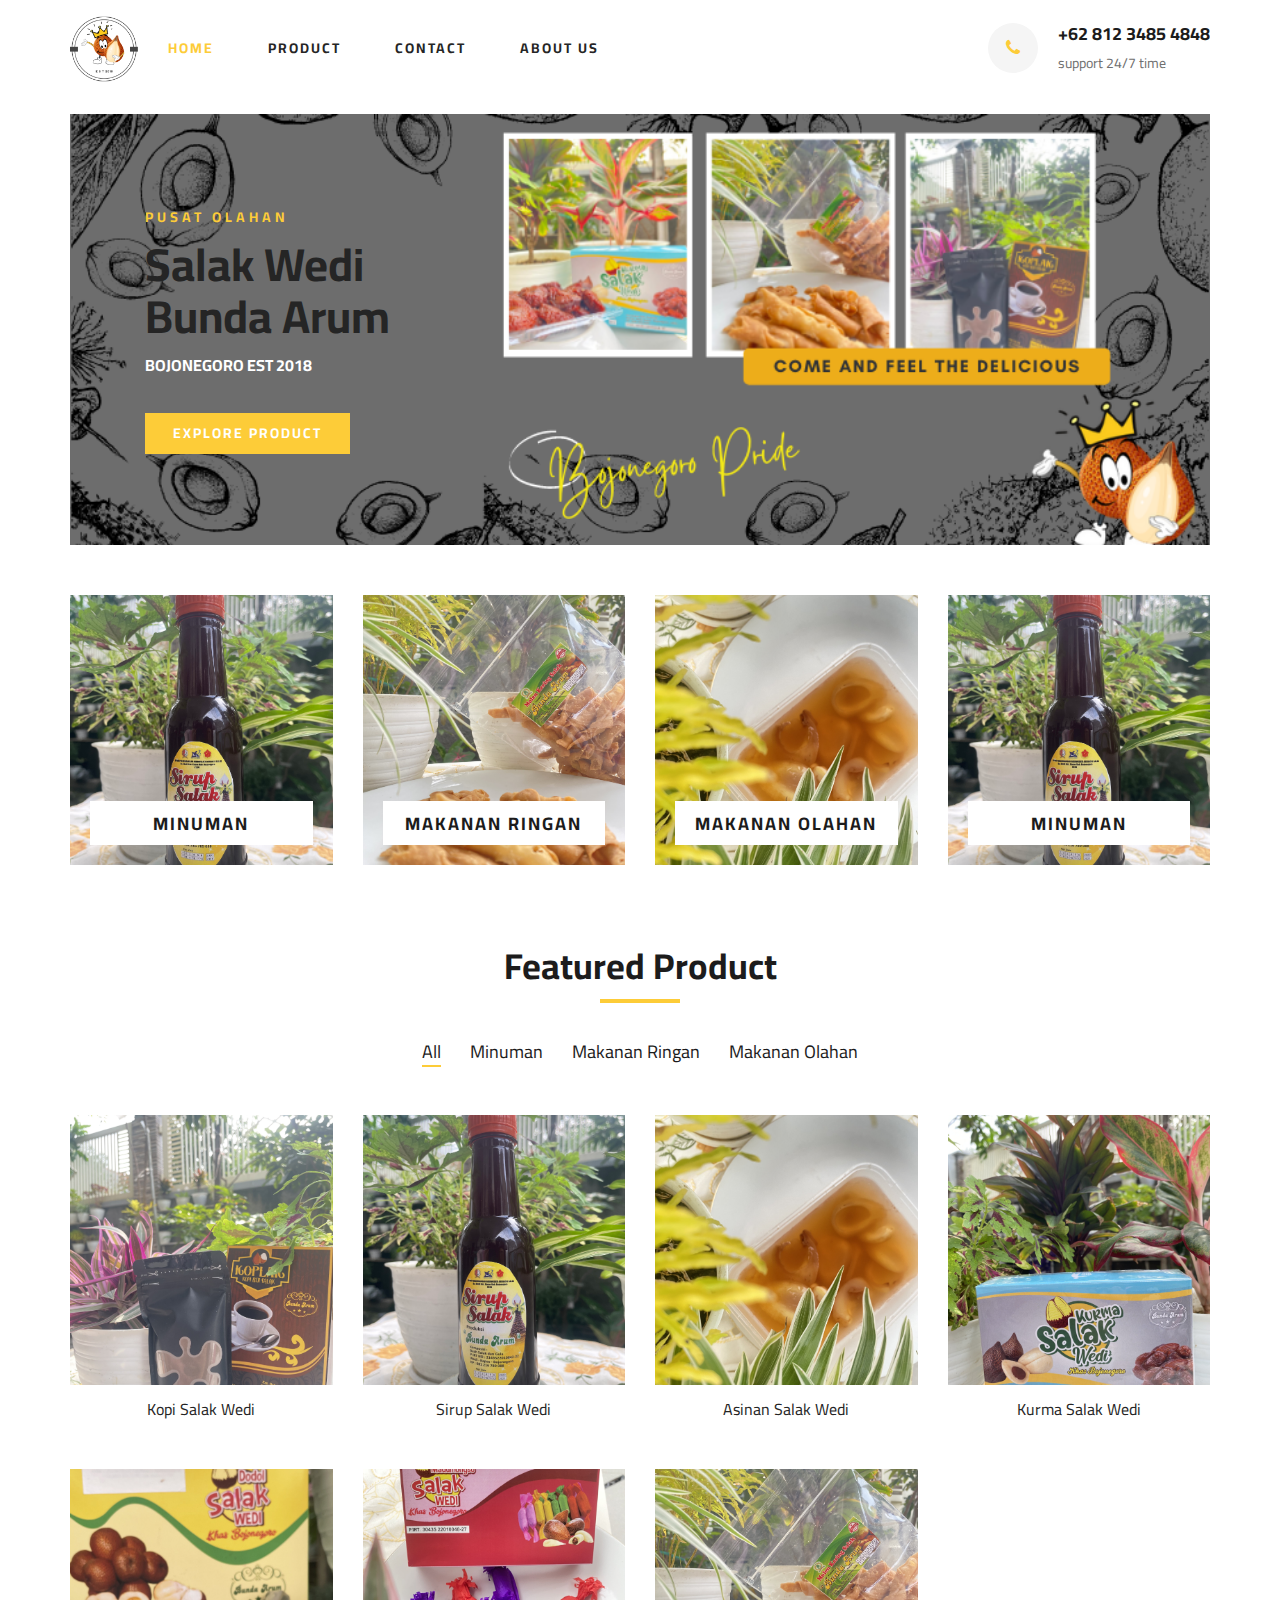
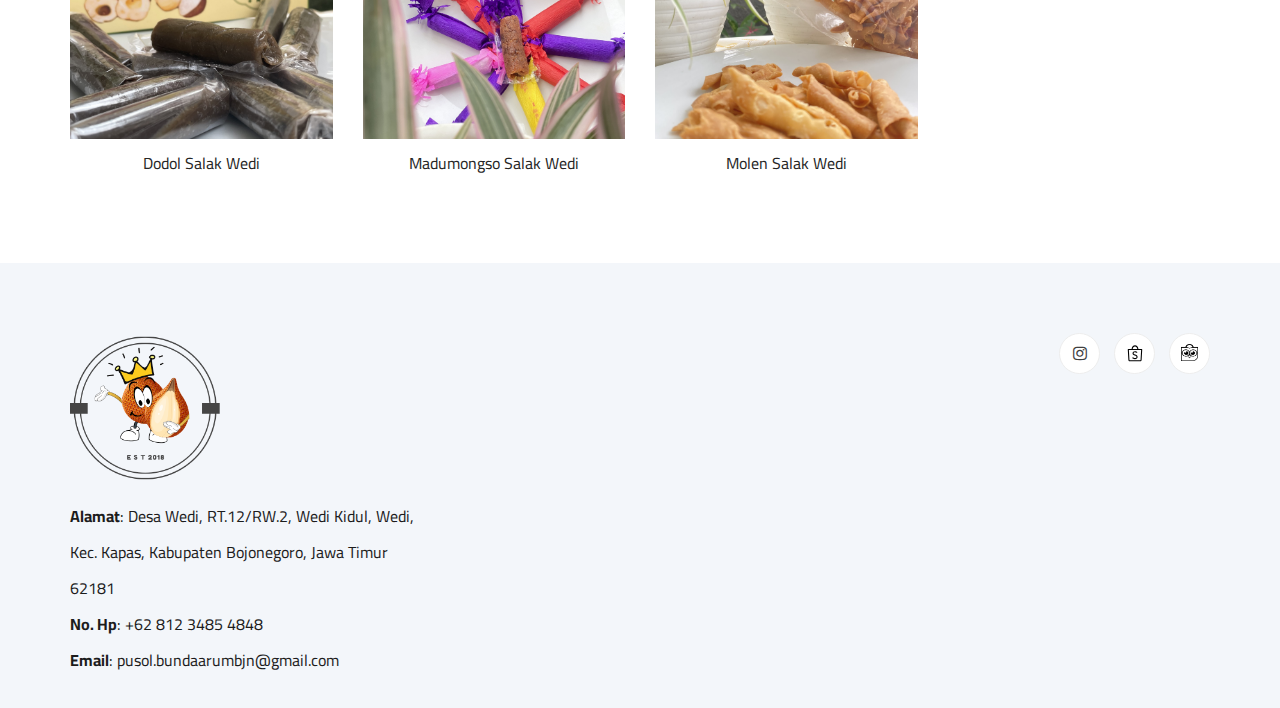
<file: index.html>
<!DOCTYPE html>
<html lang="eng">

<head>
    <meta charset="UTF-8">
    <meta name="description" content="Pusol Bunda Arum">
    <meta name="keywords" content="Pusol Bunda Arum, unica, creative, html">
    <meta name="viewport" content="width=device-width, initial-scale=1.0">
    <meta http-equiv="X-UA-Compatible" content="ie=edge">
    <link rel="shortcut icon" href="img/logo.png" type="image/x-icon">
    <title>Pusol Bunda Arum | Home</title>

    <!-- Google Font -->
    <link href="https://fonts.googleapis.com/css2?family=Cairo:wght@200;300;400;600;900&display=swap" rel="stylesheet">

    <!-- Css Styles -->
    <link rel="stylesheet" href="css/bootstrap.min.css" type="text/css">
    <link rel="stylesheet" href="css/font-awesome.min.css" type="text/css">
    <link rel="stylesheet" href="css/elegant-icons.css" type="text/css">
    <link rel="stylesheet" href="css/nice-select.css" type="text/css">
    <link rel="stylesheet" href="css/jquery-ui.min.css" type="text/css">
    <link rel="stylesheet" href="css/owl.carousel.min.css" type="text/css">
    <link rel="stylesheet" href="css/slicknav.min.css" type="text/css">
    <link rel="stylesheet" href="css/style.css" type="text/css">
</head>

<body>
    <!-- Page Preloder -->
    <div id="preloder">
        <div class="loader"></div>
    </div>

    <!-- Humberger Begin -->
    <div class="humberger__menu__overlay"></div>
    <div class="humberger__menu__wrapper">
        <div class="humberger__menu__logo">
            <a href="#"><img class="img-fluid" width="150px" src="img/logo.png" alt=""></a>
        </div>                
        <nav class="humberger__menu__nav mobile-menu">
            <ul>
                <li class="active"><a href="./index.html">Home</a></li>
                <li><a href="./shop-grid.html">Product</a></li>                                
                <li><a href="./contact.html">Contact</a></li>
                <li><a href="./aboutus.html">About Us</a></li>
            </ul>
        </nav>
        <div id="mobile-menu-wrap"></div>
        <div class="header__top__right__social">
            <a href="https://instagram.com/pusolbjn.bundaarum"><i class="fa fa-instagram"></i></a>                            
        </div>        
    </div>
    <!-- Humberger End -->

    <!-- Header Section Begin -->
    <header class="header mb-3">        
        <div class="container">
            <div class="row">
                <div class="col-lg-1 col-3">
                    <div class="header__logo">
                        <a href="./index.html"><img class="img-fluid" src="img/logo.png" alt=""></a>
                    </div>
                </div>
                <div class="col-lg-11 d-flex justify-content-between align-items-center">
                    <nav class="header__menu">
                        <ul>
                            <li class="active"><a href="./index.html">Home</a></li>
                            <li><a href="./shop-grid.html">Product</a></li>                                                       
                            <li><a href="./contact.html">Contact</a></li>
                            <li><a href="./aboutus.html">About Us</a></li>
                        </ul>
                    </nav>                    
                    <div class="hero__search__phone">
                        <div class="hero__search__phone__icon">
                            <i class="fa fa-phone"></i>
                        </div>
                        <div class="hero__search__phone__text">
                            <h5>+62 812 3485 4848</h5>
                            <span>support 24/7 time</span>
                        </div>
                    </div>                    
                </div>                
            </div>
            <div class="humberger__open">
                <i class="fa fa-bars"></i>
            </div>
        </div>
    </header>
    <!-- Header Section End -->

    <!-- Hero Section Begin -->
    <section class="hero">
        <div class="container">
            <div class="row">                
                <div class="col-lg-12">                    
                    <div id="hero-desktop" class="hero__item set-bg" data-setbg="img/hero/banner4.png">
                        <div class="hero__text">
                            <span>PUSAT OLAHAN</span>
                            <h2>Salak Wedi <br />Bunda Arum</h2>
                            <p style="color: white;"><b>BOJONEGORO EST 2018</b></p>
                            <a href="shop-grid.html" class="primary-btn">EXPLORE PRODUCT</a>
                        </div>
                    </div>
                    <div id="hero-mobile" class="hero__item set-bg" data-setbg="img/hero/banner5.png">
                        <div class="hero__text">
                            <span>PUSAT OLAHAN</span>
                            <h2 style="font-size: 38px;">Salak Wedi <br />Bunda Arum</h2>
                            <p style="color: white;"><b>BOJONEGORO EST 2018</b></p>
                            <a href="shop-grid.html" class="primary-btn">EXPLORE PRODUCT</a>
                        </div>
                    </div>
                </div>
            </div>
        </div>
    </section>
    <!-- Hero Section End -->

    <!-- Categories Section Begin -->
    <section class="categories">
        <div class="container">
            <div class="row">
                <div class="categories__slider owl-carousel">
                    <div class="col-lg-3">
                        <div class="categories__item set-bg" data-setbg="img/product/sirup.jpg">
                            <h5><a href="shop-grid.html?kategori=minuman" onclick="setCookie('kategori', 'minuman', 1)">minuman</a></h5>
                        </div>
                    </div>
                    <div class="col-lg-3">
                        <div class="categories__item set-bg" data-setbg="img/product/molen.jpg">
                            <h5><a href="shop-grid.html?kategori=makanan-ringan">makanan ringan</a></h5>
                        </div>
                    </div>
                    <div class="col-lg-3">
                        <div class="categories__item set-bg" data-setbg="img/product/asinan.jpg">
                            <h5><a href="shop-grid.html?kategori=makanan-olahan">makanan olahan</a></h5>
                        </div>
                    </div>
                    <!-- <div class="col-lg-3">
                        <div class="categories__item set-bg" data-setbg="img/product/mug1.jpg">
                            <h5><a href="shop-grid.html?kategori=merchandise">merchandise</a></h5>
                        </div>
                    </div>                     -->
                </div>
            </div>
        </div>
    </section>
    <!-- Categories Section End -->

    <!-- Featured Section Begin -->
    <section class="featured spad">
        <div class="container">
            <div class="row">
                <div class="col-lg-12">
                    <div class="section-title">
                        <h2>Featured Product</h2>
                    </div>
                    <div class="featured__controls">
                        <ul>
                            <li class="active" data-filter="*">All</li>
                            <li data-filter=".minuman">Minuman</li>
                            <li data-filter=".makanan-ringan">Makanan Ringan</li>
                            <li data-filter=".makanan-olahan">Makanan Olahan</li>
                            <!-- <li data-filter=".merchandise">Merchandise</li> -->
                        </ul>
                    </div>
                </div>
            </div>
            <div id="list_product" class="row featured__filter">                
            </div>
        </div>
    </section>
    <!-- Featured Section End -->

    <!-- Banner Begin -->
    <!-- <div class="banner">
        <div class="container">
            <div class="row">
                <div class="col-lg-6 col-md-6 col-sm-6">
                    <div class="banner__pic">
                        <img src="img/banner/banner-1.jpg" alt="">
                    </div>
                </div>
                <div class="col-lg-6 col-md-6 col-sm-6">
                    <div class="banner__pic">
                        <img src="img/banner/banner-2.jpg" alt="">
                    </div>
                </div>
            </div>
        </div>
    </div> -->
    <!-- Banner End -->    

    <!-- Footer Section Begin -->
    <footer class="footer spad">
        <div class="container">
            <div class="row">
                <div class="col-lg-4 col-md-6 col-sm-6">
                    <div class="footer__about">
                        <div class="footer__about__logo">
                            <a href="./index.html"><img width="150px" src="img/logo.png" alt=""></a>
                        </div>
                        <ul>
                            <li><b>Alamat</b>: Desa Wedi, RT.12/RW.2, Wedi Kidul, Wedi, Kec. Kapas, Kabupaten Bojonegoro, Jawa Timur 62181</li>
                            <li><b>No. Hp</b>: +62 812 3485 4848</li>
                            <li><b>Email</b>: pusol.bundaarumbjn@gmail.com</li>
                        </ul>
                    </div>
                </div>                
                <div class="col-lg-8 col-md-12">
                    <div class="footer__widget d-flex justify-content-start justify-content-lg-end">                        
                        <div class="footer__widget__social">
                            <a href="https://instagram.com/pusolbjn.bundaarum"><i class="fa fa-instagram"></i></a>
                            <a href="https://shopee.co.id/pusolbundaarum"><svg xmlns="http://www.w3.org/2000/svg" x="0px" y="0px"
                                width="20" height="20"
                                viewBox="0 0 48 55"
                                style=" fill:#000000;"><path d="M 24 1 C 19.015304 1 15.187203 5.491076 14.589844 11 L 5.5917969 11 A 1.50015 1.50015 0 0 0 4.09375 12.587891 L 5.7773438 41.234375 A 1.50015 1.50015 0 0 0 5.7773438 41.236328 C 5.901433 43.336252 7.6680925 45 9.7714844 45 L 38.228516 45 C 40.332664 45 42.096549 43.335805 42.220703 41.236328 A 1.50015 1.50015 0 0 0 42.220703 41.234375 L 43.90625 12.587891 A 1.50015 1.50015 0 0 0 42.408203 11 L 33.410156 11 C 32.812797 5.491076 28.984696 1 24 1 z M 24 4 C 27.044271 4 29.834574 6.9017187 30.392578 11 L 17.607422 11 C 18.165426 6.9017187 20.955729 4 24 4 z M 7.1816406 14 L 40.818359 14 L 39.226562 41.058594 C 39.194717 41.597117 38.768367 42 38.228516 42 L 9.7714844 42 C 9.2308762 42 8.8033952 41.598623 8.7714844 41.058594 L 7.1816406 14 z M 24.074219 17.011719 C 20.135219 17.011719 17.164063 19.515937 17.164062 22.835938 C 17.164062 26.625937 20.635828 27.892109 23.423828 28.912109 C 26.744828 30.126109 28.308594 30.929062 28.308594 33.039062 C 28.308594 34.694063 26.349453 36.041016 23.939453 36.041016 C 21.113453 36.041016 18.640234 33.938969 18.615234 33.917969 L 18.490234 33.802734 C 18.397234 33.717734 18.277344 33.671875 18.152344 33.671875 C 18.133344 33.671875 18.11375 33.671828 18.09375 33.673828 C 17.94975 33.690828 17.819281 33.770625 17.738281 33.890625 L 16.632812 35.519531 C 16.487813 35.733531 16.529469 36.0235 16.730469 36.1875 L 16.84375 36.279297 C 17.62975 36.916297 20.4575 38.988281 23.9375 38.988281 C 28.0415 38.988281 31.257813 36.376062 31.257812 33.039062 C 31.259813 28.637063 27.477453 27.254531 24.439453 26.144531 C 21.498453 25.069531 20.113281 24.392938 20.113281 22.835938 C 20.113281 21.169937 21.778219 19.960938 24.074219 19.960938 C 25.743219 19.960938 27.216312 20.620672 27.945312 21.013672 C 28.062313 21.076672 28.414281 21.287875 28.613281 21.421875 L 28.751953 21.513672 C 28.834953 21.569672 28.931297 21.597656 29.029297 21.597656 C 29.065297 21.597656 29.100719 21.594891 29.136719 21.587891 C 29.269719 21.558891 29.384078 21.475375 29.455078 21.359375 L 30.466797 19.714844 C 30.608797 19.484844 30.540453 19.181203 30.314453 19.033203 L 30.148438 18.925781 C 29.299437 18.353781 26.997219 17.011719 24.074219 17.011719 z"></path></svg></a>
                            <a href="https://www.tokopedia.com/pusolbundaarumbjn"><img width="17px" height="17px" style="position: relative; top: -7%" src="img/icon/tokopedia.ico" alt="" srcset=""></a>                            
                        </div>
                    </div>
                </div>
            </div>            
        </div>
    </footer>
    <!-- Footer Section End -->

    <!-- Js Plugins -->
    <script src="js/jquery-3.3.1.min.js"></script>
    <script src="js/bootstrap.min.js"></script>
    <script src="js/jquery.nice-select.min.js"></script>
    <script src="js/jquery-ui.min.js"></script>
    <script src="js/jquery.slicknav.js"></script>
    <script src="js/mixitup.min.js"></script>
    <script src="js/owl.carousel.min.js"></script>
    <script src="js/templating_home.js"></script>
    <script src="js/main.js"></script>    



</body>

</html>
</file>
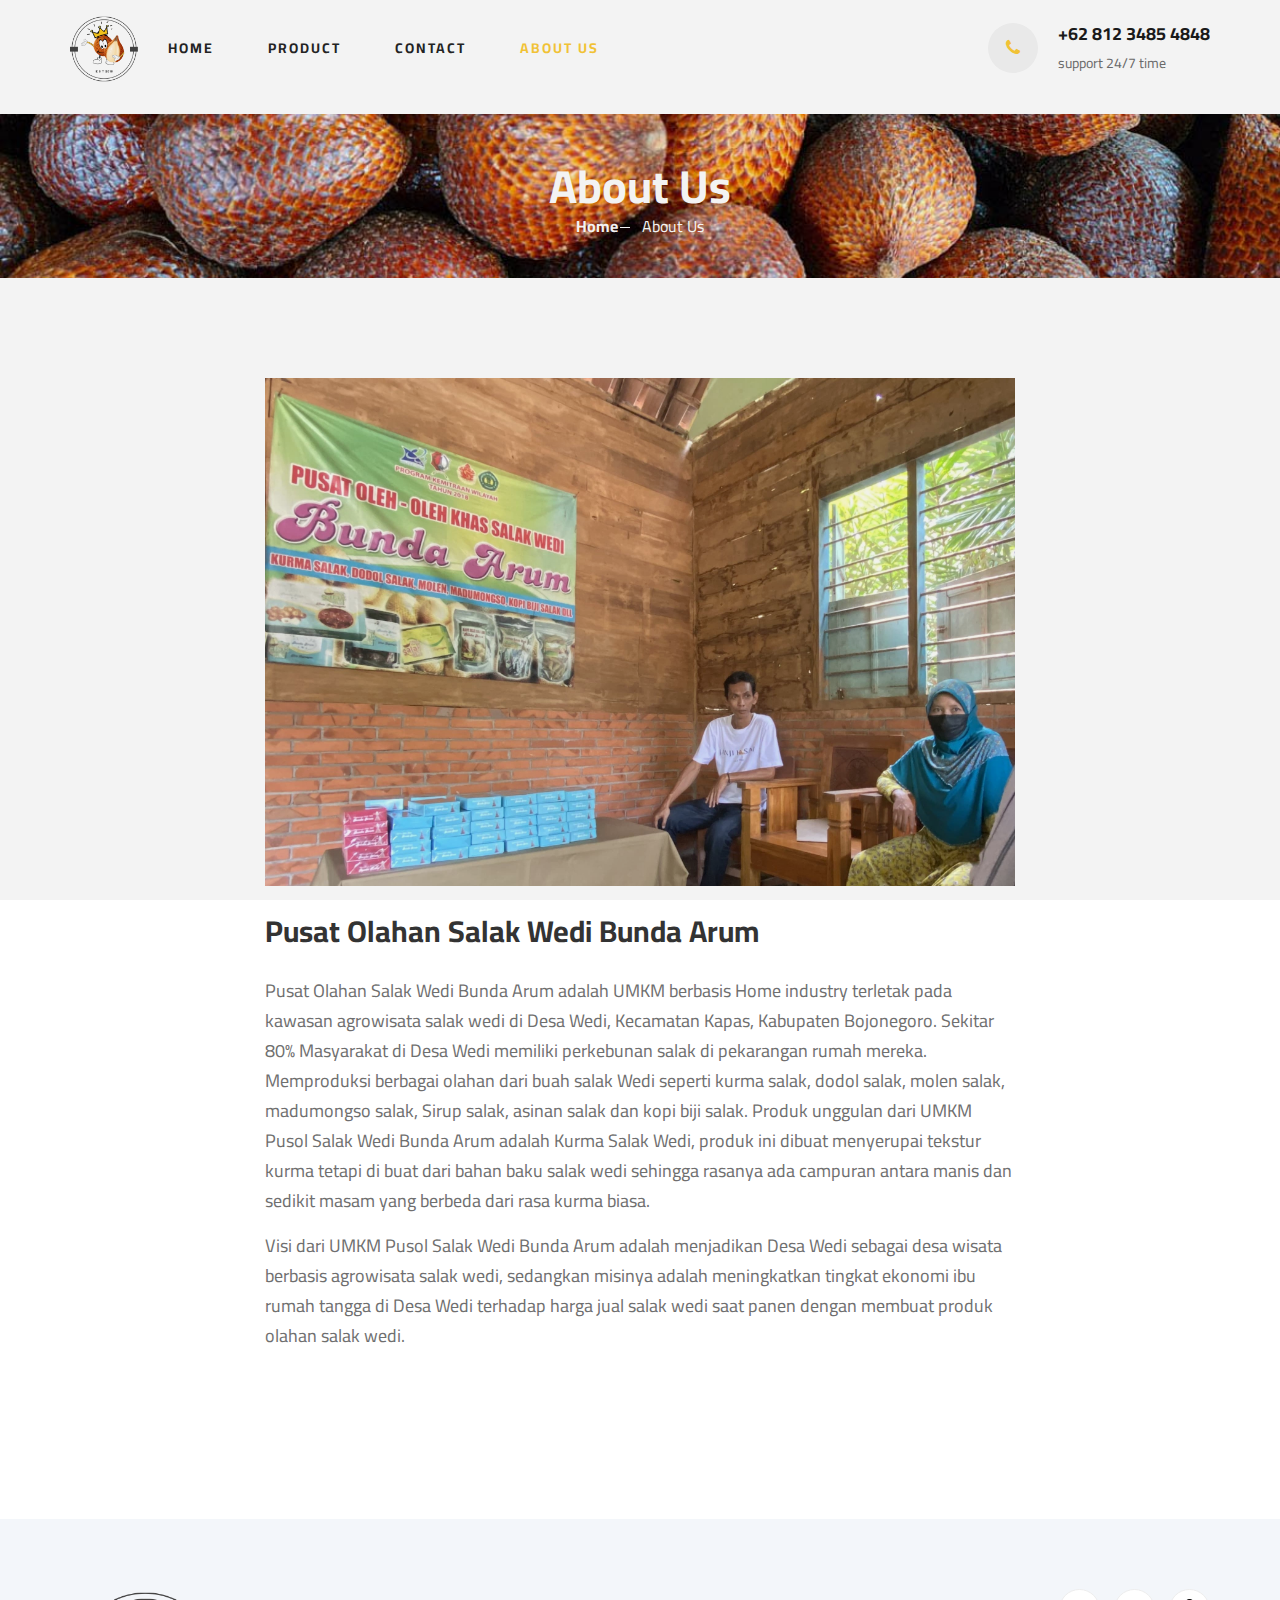
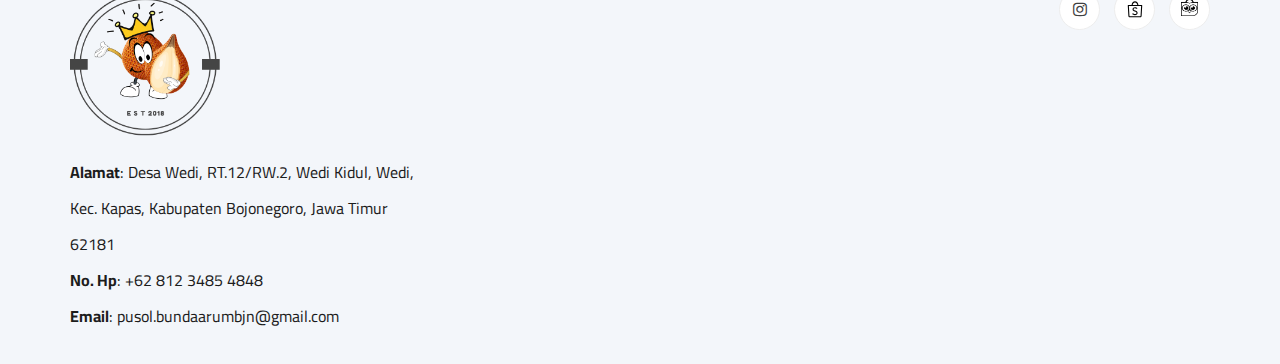
<file: aboutus.html>
<!DOCTYPE html>
<html lang="zxx">

<head>
    <meta charset="UTF-8">
    <meta name="description" content="Pusol Bunda Arum">
    <meta name="keywords" content="Pusol Bunda Arum, unica, creative, html">
    <meta name="viewport" content="width=device-width, initial-scale=1.0">
    <meta http-equiv="X-UA-Compatible" content="ie=edge">
    <link rel="shortcut icon" href="img/logo.png" type="image/x-icon">
    <title>Pusol Bunda Arum | Contact</title>

    <!-- Google Font -->
    <link href="https://fonts.googleapis.com/css2?family=Cairo:wght@200;300;400;600;900&display=swap" rel="stylesheet">

    <!-- Css Styles -->
    <link rel="stylesheet" href="css/bootstrap.min.css" type="text/css">
    <link rel="stylesheet" href="css/font-awesome.min.css" type="text/css">
    <link rel="stylesheet" href="css/elegant-icons.css" type="text/css">
    <link rel="stylesheet" href="css/nice-select.css" type="text/css">
    <link rel="stylesheet" href="css/jquery-ui.min.css" type="text/css">
    <link rel="stylesheet" href="css/owl.carousel.min.css" type="text/css">
    <link rel="stylesheet" href="css/slicknav.min.css" type="text/css">
    <link rel="stylesheet" href="css/style.css" type="text/css">
</head>

<body>
    <!-- Page Preloder -->
    <div id="preloder">
        <div class="loader"></div>
    </div>

    <!-- Humberger Begin -->
    <div class="humberger__menu__overlay"></div>
    <div class="humberger__menu__wrapper">
        <div class="humberger__menu__logo">
            <a href="#"><img class="img-fluid" width="150px" src="img/logo.png" alt=""></a>
        </div>                
        <nav class="humberger__menu__nav mobile-menu">
            <ul>
                <li><a href="./index.html">Home</a></li>
                <li><a href="./shop-grid.html">Product</a></li>                                
                <li><a href="./contact.html">Contact</a></li>
                <li class="active"><a href="./aboutus.html">About Us</a></li>
            </ul>
        </nav>
        <div id="mobile-menu-wrap"></div>
        <div class="header__top__right__social">
            <a href="https://instagram.com/pusolbjn.bundaarum"><i class="fa fa-instagram"></i></a>                            
        </div>        
    </div>
    <!-- Humberger End -->

    <!-- Header Section Begin -->
    <header class="header mb-3">        
        <div class="container">
            <div class="row">
                <div class="col-lg-1 col-3">
                    <div class="header__logo">
                        <a href="./index.html"><img class="img-fluid" src="img/logo.png" alt=""></a>
                    </div>
                </div>
                <div class="col-lg-11 d-flex justify-content-between align-items-center">
                    <nav class="header__menu">
                        <ul>
                            <li><a href="./index.html">Home</a></li>
                            <li><a href="./shop-grid.html">Product</a></li>                                                       
                            <li><a href="./contact.html">Contact</a></li>
                            <li class="active"><a href="./aboutus.html">About Us</a></li>
                        </ul>
                    </nav>                    
                    <div class="hero__search__phone">
                        <div class="hero__search__phone__icon">
                            <i class="fa fa-phone"></i>
                        </div>
                        <div class="hero__search__phone__text">
                            <h5>+62 812 3485 4848</h5>
                            <span>support 24/7 time</span>
                        </div>
                    </div>                    
                </div>                
            </div>
            <div class="humberger__open">
                <i class="fa fa-bars"></i>
            </div>
        </div>
    </header>
    <!-- Header Section End -->

    <!-- Breadcrumb Section Begin -->
    <section class="breadcrumb-section set-bg" data-setbg="img/breadcrumb.jpg">
        <div class="container">
            <div class="row">
                <div class="col-lg-12 text-center">
                    <div class="breadcrumb__text">
                        <h2>About Us</h2>
                        <div class="breadcrumb__option">
                            <a href="./index.html">Home</a>
                            <span>About Us</span>
                        </div>
                    </div>
                </div>
            </div>
        </div>
    </section>
    <!-- Breadcrumb Section End -->    

    <!-- Blog Details Section Begin -->
    <section class="blog-details spad" style="border-bottom: none;">
        <div class="container">
            <div class="row justify-content-center">                
                <div class="col-lg-8 col-md-7 order-md-1 order-1">
                    <div class="blog__details__text">
                        <img src="img/product/profil-usaha.jpg" alt="">
                        <h3>Pusat Olahan Salak Wedi Bunda Arum</h3>
                        <p>Pusat Olahan Salak Wedi Bunda Arum adalah UMKM berbasis Home industry terletak pada kawasan agrowisata salak wedi di Desa Wedi, Kecamatan Kapas, Kabupaten Bojonegoro. Sekitar 80% Masyarakat di Desa Wedi memiliki perkebunan salak di pekarangan rumah mereka. Memproduksi berbagai olahan dari buah salak Wedi seperti kurma salak, dodol salak, molen salak, madumongso salak, Sirup salak, asinan salak dan kopi biji salak. Produk unggulan dari UMKM Pusol Salak Wedi Bunda Arum adalah Kurma Salak Wedi, produk ini dibuat menyerupai tekstur kurma tetapi di buat dari bahan baku salak wedi sehingga rasanya ada campuran antara manis dan sedikit masam yang berbeda dari rasa kurma biasa.</p>                        
                        <p>Visi dari UMKM Pusol Salak Wedi Bunda Arum adalah menjadikan Desa Wedi sebagai desa wisata berbasis agrowisata salak wedi, sedangkan misinya adalah meningkatkan tingkat ekonomi ibu rumah tangga di Desa Wedi terhadap harga jual salak wedi saat panen dengan membuat produk olahan salak wedi.</p>
                    </div>                    
                </div>
            </div>
        </div>
    </section>
    <!-- Blog Details Section End -->

    <!-- Footer Section Begin -->
    <footer class="footer spad mt-5">
        <div class="container">
            <div class="row">
                <div class="col-lg-4 col-md-6 col-sm-6">
                    <div class="footer__about">
                        <div class="footer__about__logo">
                            <a href="./index.html"><img width="150px" src="img/logo.png" alt=""></a>
                        </div>
                        <ul>
                            <li><b>Alamat</b>: Desa Wedi, RT.12/RW.2, Wedi Kidul, Wedi, Kec. Kapas, Kabupaten Bojonegoro, Jawa Timur 62181</li>
                            <li><b>No. Hp</b>: +62 812 3485 4848</li>
                            <li><b>Email</b>: pusol.bundaarumbjn@gmail.com</li>
                        </ul>
                    </div>
                </div>                
                <div class="col-lg-8 col-md-12">
                    <div class="footer__widget d-flex justify-content-start justify-content-lg-end">                        
                        <div class="footer__widget__social">
                            <a href="https://instagram.com/pusolbjn.bundaarum"><i class="fa fa-instagram"></i></a>
                            <a href="https://shopee.co.id/pusolbundaarum"><svg xmlns="http://www.w3.org/2000/svg" x="0px" y="0px"
                                width="20" height="20"
                                viewBox="0 0 48 55"
                                style=" fill:#000000;"><path d="M 24 1 C 19.015304 1 15.187203 5.491076 14.589844 11 L 5.5917969 11 A 1.50015 1.50015 0 0 0 4.09375 12.587891 L 5.7773438 41.234375 A 1.50015 1.50015 0 0 0 5.7773438 41.236328 C 5.901433 43.336252 7.6680925 45 9.7714844 45 L 38.228516 45 C 40.332664 45 42.096549 43.335805 42.220703 41.236328 A 1.50015 1.50015 0 0 0 42.220703 41.234375 L 43.90625 12.587891 A 1.50015 1.50015 0 0 0 42.408203 11 L 33.410156 11 C 32.812797 5.491076 28.984696 1 24 1 z M 24 4 C 27.044271 4 29.834574 6.9017187 30.392578 11 L 17.607422 11 C 18.165426 6.9017187 20.955729 4 24 4 z M 7.1816406 14 L 40.818359 14 L 39.226562 41.058594 C 39.194717 41.597117 38.768367 42 38.228516 42 L 9.7714844 42 C 9.2308762 42 8.8033952 41.598623 8.7714844 41.058594 L 7.1816406 14 z M 24.074219 17.011719 C 20.135219 17.011719 17.164063 19.515937 17.164062 22.835938 C 17.164062 26.625937 20.635828 27.892109 23.423828 28.912109 C 26.744828 30.126109 28.308594 30.929062 28.308594 33.039062 C 28.308594 34.694063 26.349453 36.041016 23.939453 36.041016 C 21.113453 36.041016 18.640234 33.938969 18.615234 33.917969 L 18.490234 33.802734 C 18.397234 33.717734 18.277344 33.671875 18.152344 33.671875 C 18.133344 33.671875 18.11375 33.671828 18.09375 33.673828 C 17.94975 33.690828 17.819281 33.770625 17.738281 33.890625 L 16.632812 35.519531 C 16.487813 35.733531 16.529469 36.0235 16.730469 36.1875 L 16.84375 36.279297 C 17.62975 36.916297 20.4575 38.988281 23.9375 38.988281 C 28.0415 38.988281 31.257813 36.376062 31.257812 33.039062 C 31.259813 28.637063 27.477453 27.254531 24.439453 26.144531 C 21.498453 25.069531 20.113281 24.392938 20.113281 22.835938 C 20.113281 21.169937 21.778219 19.960938 24.074219 19.960938 C 25.743219 19.960938 27.216312 20.620672 27.945312 21.013672 C 28.062313 21.076672 28.414281 21.287875 28.613281 21.421875 L 28.751953 21.513672 C 28.834953 21.569672 28.931297 21.597656 29.029297 21.597656 C 29.065297 21.597656 29.100719 21.594891 29.136719 21.587891 C 29.269719 21.558891 29.384078 21.475375 29.455078 21.359375 L 30.466797 19.714844 C 30.608797 19.484844 30.540453 19.181203 30.314453 19.033203 L 30.148438 18.925781 C 29.299437 18.353781 26.997219 17.011719 24.074219 17.011719 z"></path></svg></a>
                            <a href="https://www.tokopedia.com/pusolbundaarumbjn"><img width="17px" height="17px" style="position: relative; top: -7%" src="img/icon/tokopedia.ico" alt="" srcset=""></a>                            
                        </div>
                    </div>
                </div>
            </div>            
        </div>
    </footer>
    <!-- Footer Section End -->

    <!-- Js Plugins -->
    <script src="js/jquery-3.3.1.min.js"></script>
    <script src="js/bootstrap.min.js"></script>
    <script src="js/jquery.nice-select.min.js"></script>
    <script src="js/jquery-ui.min.js"></script>
    <script src="js/jquery.slicknav.js"></script>
    <script src="js/mixitup.min.js"></script>
    <script src="js/owl.carousel.min.js"></script>
    <script src="js/main.js"></script>



</body>

</html>
</file>
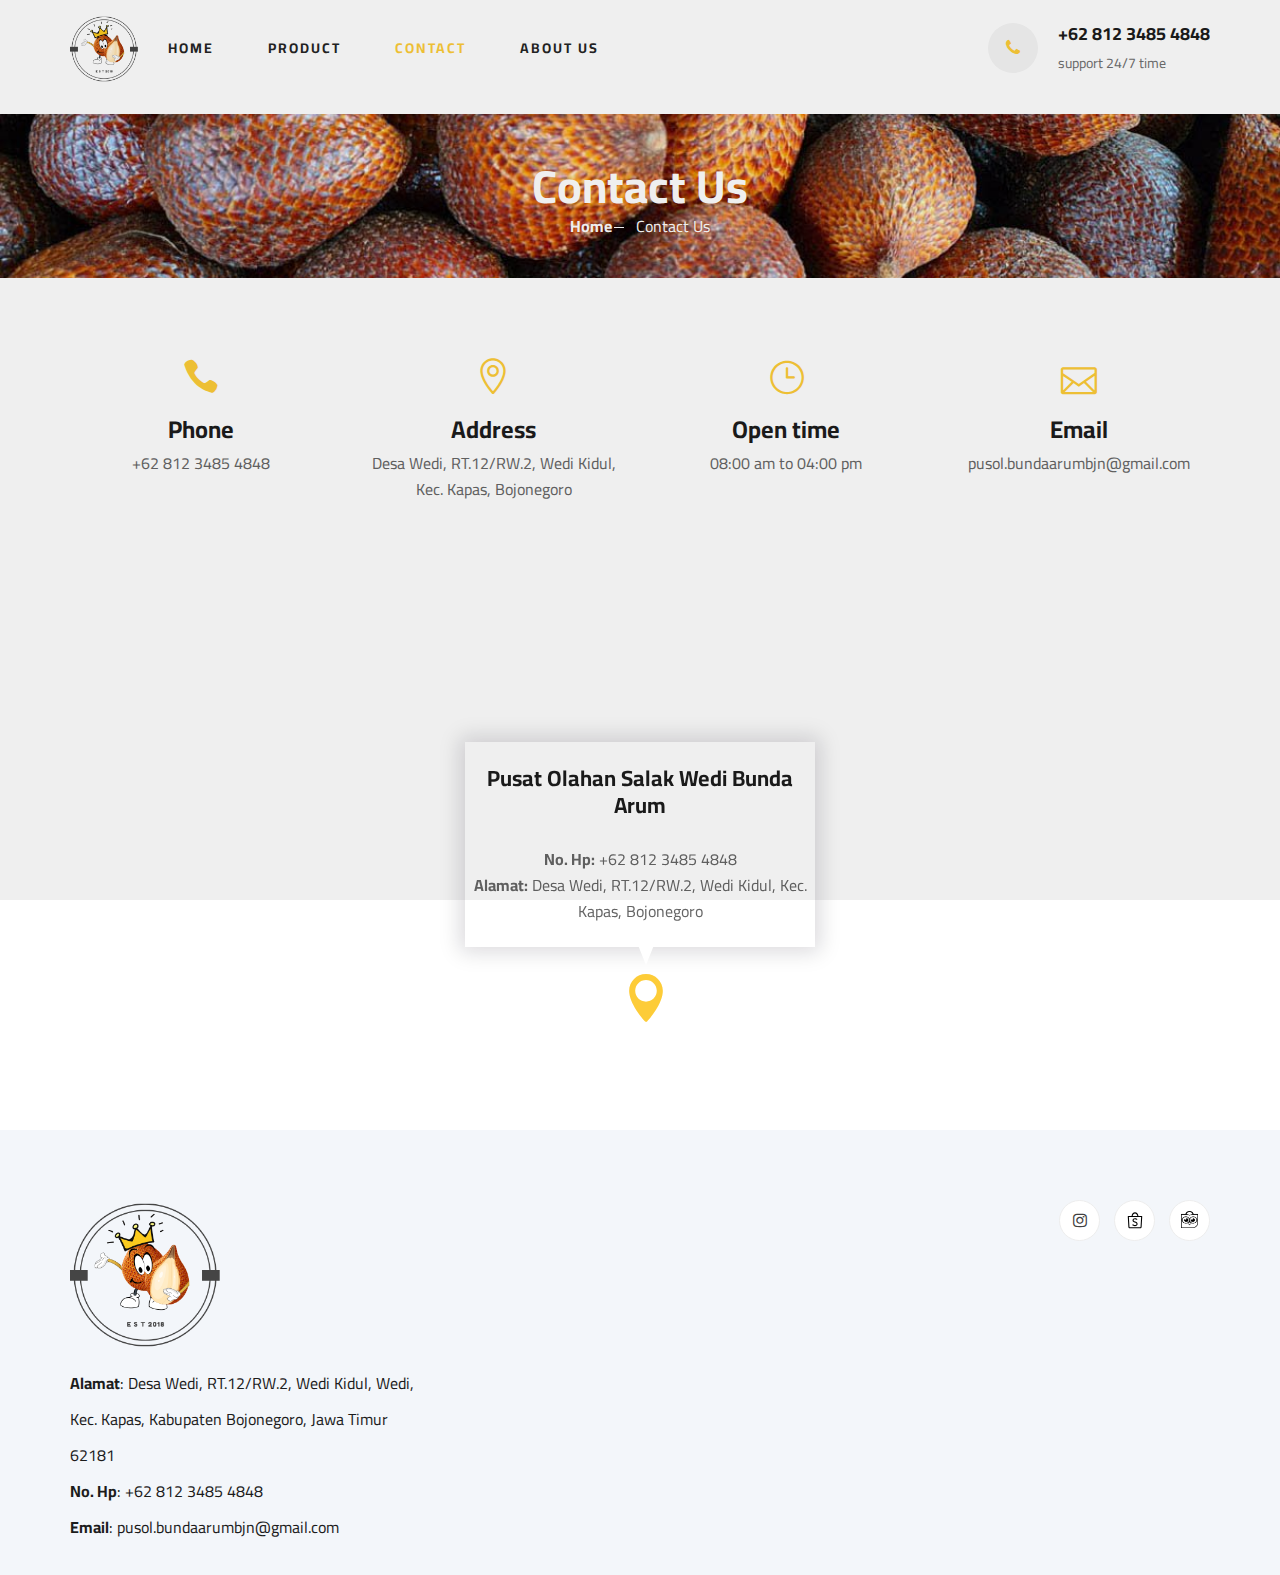
<file: contact.html>
<!DOCTYPE html>
<html lang="zxx">

<head>
    <meta charset="UTF-8">
    <meta name="description" content="Pusol Bunda Arum">
    <meta name="keywords" content="Pusol Bunda Arum, unica, creative, html">
    <meta name="viewport" content="width=device-width, initial-scale=1.0">
    <meta http-equiv="X-UA-Compatible" content="ie=edge">
    <link rel="shortcut icon" href="img/logo.png" type="image/x-icon">
    <title>Pusol Bunda Arum | Contact</title>

    <!-- Google Font -->
    <link href="https://fonts.googleapis.com/css2?family=Cairo:wght@200;300;400;600;900&display=swap" rel="stylesheet">

    <!-- Css Styles -->
    <link rel="stylesheet" href="css/bootstrap.min.css" type="text/css">
    <link rel="stylesheet" href="css/font-awesome.min.css" type="text/css">
    <link rel="stylesheet" href="css/elegant-icons.css" type="text/css">
    <link rel="stylesheet" href="css/nice-select.css" type="text/css">
    <link rel="stylesheet" href="css/jquery-ui.min.css" type="text/css">
    <link rel="stylesheet" href="css/owl.carousel.min.css" type="text/css">
    <link rel="stylesheet" href="css/slicknav.min.css" type="text/css">
    <link rel="stylesheet" href="css/style.css" type="text/css">
</head>

<body>
    <!-- Page Preloder -->
    <div id="preloder">
        <div class="loader"></div>
    </div>

    <!-- Humberger Begin -->
    <div class="humberger__menu__overlay"></div>
    <div class="humberger__menu__wrapper">
        <div class="humberger__menu__logo">
            <a href="#"><img class="img-fluid" width="150px" src="img/logo.png" alt=""></a>
        </div>                
        <nav class="humberger__menu__nav mobile-menu">
            <ul>
                <li><a href="./index.html">Home</a></li>
                <li><a href="./shop-grid.html">Product</a></li>                                
                <li class="active"><a href="./contact.html">Contact</a></li>
                <li><a href="./aboutus.html">About Us</a></li>
            </ul>
        </nav>
        <div id="mobile-menu-wrap"></div>
        <div class="header__top__right__social">
            <a href="https://instagram.com/pusolbjn.bundaarum"><i class="fa fa-instagram"></i></a>                            
        </div>        
    </div>
    <!-- Humberger End -->

    <!-- Header Section Begin -->
    <header class="header mb-3">        
        <div class="container">
            <div class="row">
                <div class="col-lg-1 col-3">
                    <div class="header__logo">
                        <a href="./index.html"><img class="img-fluid" src="img/logo.png" alt=""></a>
                    </div>
                </div>
                <div class="col-lg-11 d-flex justify-content-between align-items-center">
                    <nav class="header__menu">
                        <ul>
                            <li><a href="./index.html">Home</a></li>
                            <li><a href="./shop-grid.html">Product</a></li>                                                       
                            <li class="active"><a href="./contact.html">Contact</a></li>
                            <li><a href="./aboutus.html">About Us</a></li>
                        </ul>
                    </nav>                    
                    <div class="hero__search__phone">
                        <div class="hero__search__phone__icon">
                            <i class="fa fa-phone"></i>
                        </div>
                        <div class="hero__search__phone__text">
                            <h5>+62 812 3485 4848</h5>
                            <span>support 24/7 time</span>
                        </div>
                    </div>                    
                </div>                
            </div>
            <div class="humberger__open">
                <i class="fa fa-bars"></i>
            </div>
        </div>
    </header>
    <!-- Header Section End -->

    <!-- Breadcrumb Section Begin -->
    <section class="breadcrumb-section set-bg" data-setbg="img/breadcrumb.jpg">
        <div class="container">
            <div class="row">
                <div class="col-lg-12 text-center">
                    <div class="breadcrumb__text">
                        <h2>Contact Us</h2>
                        <div class="breadcrumb__option">
                            <a href="./index.html">Home</a>
                            <span>Contact Us</span>
                        </div>
                    </div>
                </div>
            </div>
        </div>
    </section>
    <!-- Breadcrumb Section End -->

    <!-- Contact Section Begin -->
    <section class="contact spad">
        <div class="container">
            <div class="row">
                <div class="col-lg-3 col-md-3 col-sm-6 text-center">
                    <div class="contact__widget">
                        <span class="icon_phone"></span>
                        <h4>Phone</h4>
                        <p>+62 812 3485 4848</p>
                    </div>
                </div>
                <div class="col-lg-3 col-md-3 col-sm-6 text-center">
                    <div class="contact__widget">
                        <span class="icon_pin_alt"></span>
                        <h4>Address</h4>
                        <p>Desa Wedi, RT.12/RW.2, Wedi Kidul, Kec. Kapas, Bojonegoro</p>
                    </div>
                </div>
                <div class="col-lg-3 col-md-3 col-sm-6 text-center">
                    <div class="contact__widget">
                        <span class="icon_clock_alt"></span>
                        <h4>Open time</h4>
                        <p>08:00 am to 04:00 pm</p>
                    </div>
                </div>
                <div class="col-lg-3 col-md-3 col-sm-6 text-center">
                    <div class="contact__widget">
                        <span class="icon_mail_alt"></span>
                        <h4>Email</h4>
                        <p>pusol.bundaarumbjn@gmail.com</p>
                    </div>
                </div>
            </div>
        </div>
    </section>
    <!-- Contact Section End -->

    <!-- Map Begin -->
    <div class="map">
        <iframe src="https://www.google.com/maps/embed?pb=!1m18!1m12!1m3!1d1979.220262796301!2d111.89010895872192!3d-7.1904705999999985!2m3!1f0!2f0!3f0!3m2!1i1024!2i768!4f13.1!3m3!1m2!1s0x2e77819cf6c01483%3A0xf0171b38d82f061d!2sPUSAT%20OLAHAN%20SALAK%20WEDI%20BUNDA%20ARUM!5e0!3m2!1sid!2sid!4v1653053689752!5m2!1sid!2sid" width="600" height="450" style="border:0;" allowfullscreen="" loading="lazy" referrerpolicy="no-referrer-when-downgrade"></iframe>
        <div class="map-inside">
            <i class="icon_pin"></i>
            <div class="inside-widget">
                <h4>Pusat Olahan Salak Wedi Bunda Arum</h4>
                <br/>
                <ul>
                    <li><b>No. Hp:</b> +62 812 3485 4848</li>
                    <li><b>Alamat:</b> Desa Wedi, RT.12/RW.2, Wedi Kidul, Kec. Kapas, Bojonegoro</li>
                </ul>
            </div>
        </div>
    </div>
    <!-- Map End -->

    <!-- Footer Section Begin -->
    <footer class="footer spad mt-5">
        <div class="container">
            <div class="row">
                <div class="col-lg-4 col-md-6 col-sm-6">
                    <div class="footer__about">
                        <div class="footer__about__logo">
                            <a href="./index.html"><img width="150px" src="img/logo.png" alt=""></a>
                        </div>
                        <ul>
                            <li><b>Alamat</b>: Desa Wedi, RT.12/RW.2, Wedi Kidul, Wedi, Kec. Kapas, Kabupaten Bojonegoro, Jawa Timur 62181</li>
                            <li><b>No. Hp</b>: +62 812 3485 4848</li>
                            <li><b>Email</b>: pusol.bundaarumbjn@gmail.com</li>
                        </ul>
                    </div>
                </div>                
                <div class="col-lg-8 col-md-12">
                    <div class="footer__widget d-flex justify-content-start justify-content-lg-end">                        
                        <div class="footer__widget__social">
                            <a href="https://instagram.com/pusolbjn.bundaarum"><i class="fa fa-instagram"></i></a>
                            <a href="https://shopee.co.id/pusolbundaarum"><svg xmlns="http://www.w3.org/2000/svg" x="0px" y="0px"
                                width="20" height="20"
                                viewBox="0 0 48 55"
                                style=" fill:#000000;"><path d="M 24 1 C 19.015304 1 15.187203 5.491076 14.589844 11 L 5.5917969 11 A 1.50015 1.50015 0 0 0 4.09375 12.587891 L 5.7773438 41.234375 A 1.50015 1.50015 0 0 0 5.7773438 41.236328 C 5.901433 43.336252 7.6680925 45 9.7714844 45 L 38.228516 45 C 40.332664 45 42.096549 43.335805 42.220703 41.236328 A 1.50015 1.50015 0 0 0 42.220703 41.234375 L 43.90625 12.587891 A 1.50015 1.50015 0 0 0 42.408203 11 L 33.410156 11 C 32.812797 5.491076 28.984696 1 24 1 z M 24 4 C 27.044271 4 29.834574 6.9017187 30.392578 11 L 17.607422 11 C 18.165426 6.9017187 20.955729 4 24 4 z M 7.1816406 14 L 40.818359 14 L 39.226562 41.058594 C 39.194717 41.597117 38.768367 42 38.228516 42 L 9.7714844 42 C 9.2308762 42 8.8033952 41.598623 8.7714844 41.058594 L 7.1816406 14 z M 24.074219 17.011719 C 20.135219 17.011719 17.164063 19.515937 17.164062 22.835938 C 17.164062 26.625937 20.635828 27.892109 23.423828 28.912109 C 26.744828 30.126109 28.308594 30.929062 28.308594 33.039062 C 28.308594 34.694063 26.349453 36.041016 23.939453 36.041016 C 21.113453 36.041016 18.640234 33.938969 18.615234 33.917969 L 18.490234 33.802734 C 18.397234 33.717734 18.277344 33.671875 18.152344 33.671875 C 18.133344 33.671875 18.11375 33.671828 18.09375 33.673828 C 17.94975 33.690828 17.819281 33.770625 17.738281 33.890625 L 16.632812 35.519531 C 16.487813 35.733531 16.529469 36.0235 16.730469 36.1875 L 16.84375 36.279297 C 17.62975 36.916297 20.4575 38.988281 23.9375 38.988281 C 28.0415 38.988281 31.257813 36.376062 31.257812 33.039062 C 31.259813 28.637063 27.477453 27.254531 24.439453 26.144531 C 21.498453 25.069531 20.113281 24.392938 20.113281 22.835938 C 20.113281 21.169937 21.778219 19.960938 24.074219 19.960938 C 25.743219 19.960938 27.216312 20.620672 27.945312 21.013672 C 28.062313 21.076672 28.414281 21.287875 28.613281 21.421875 L 28.751953 21.513672 C 28.834953 21.569672 28.931297 21.597656 29.029297 21.597656 C 29.065297 21.597656 29.100719 21.594891 29.136719 21.587891 C 29.269719 21.558891 29.384078 21.475375 29.455078 21.359375 L 30.466797 19.714844 C 30.608797 19.484844 30.540453 19.181203 30.314453 19.033203 L 30.148438 18.925781 C 29.299437 18.353781 26.997219 17.011719 24.074219 17.011719 z"></path></svg></a>
                            <a href="https://www.tokopedia.com/pusolbundaarumbjn"><img width="17px" height="17px" style="position: relative; top: -7%" src="img/icon/tokopedia.ico" alt="" srcset=""></a>                            
                        </div>
                    </div>
                </div>
            </div>            
        </div>
    </footer>
    <!-- Footer Section End -->

    <!-- Js Plugins -->
    <script src="js/jquery-3.3.1.min.js"></script>
    <script src="js/bootstrap.min.js"></script>
    <script src="js/jquery.nice-select.min.js"></script>
    <script src="js/jquery-ui.min.js"></script>
    <script src="js/jquery.slicknav.js"></script>
    <script src="js/mixitup.min.js"></script>
    <script src="js/owl.carousel.min.js"></script>
    <script src="js/main.js"></script>



</body>

</html>
</file>
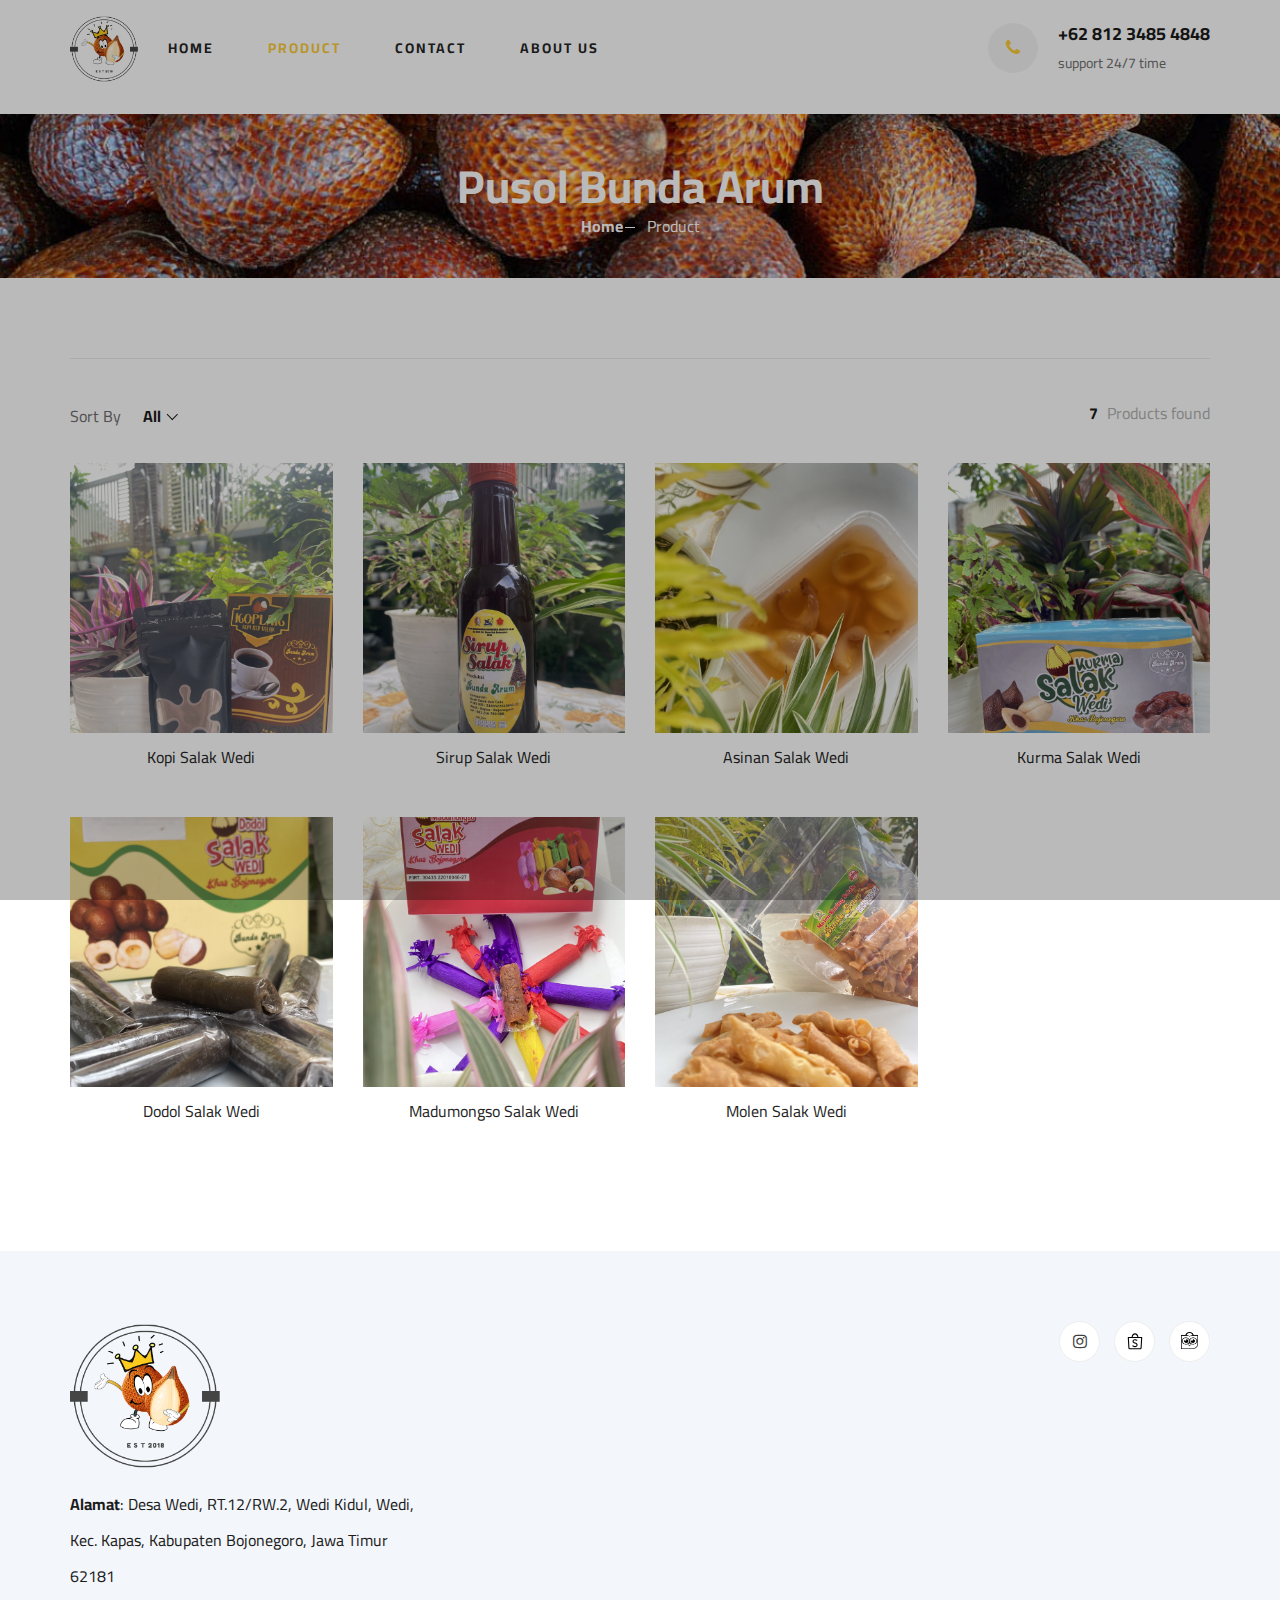
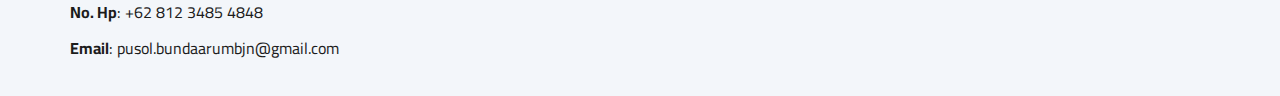
<file: shop-grid.html>
<!DOCTYPE html>
<html lang="zxx">

<head>
    <meta charset="UTF-8">
    <meta name="description" content="Pusol Bunda Arum">
    <meta name="keywords" content="Pusol Bunda Arum, unica, creative, html">
    <meta name="viewport" content="width=device-width, initial-scale=1.0">
    <meta http-equiv="X-UA-Compatible" content="ie=edge">
    <link rel="shortcut icon" href="img/logo.png" type="image/x-icon">
    <title>Pusol Bunda Arum | Product</title>

    <!-- Google Font -->
    <link href="https://fonts.googleapis.com/css2?family=Cairo:wght@200;300;400;600;900&display=swap" rel="stylesheet">

    <!-- Css Styles -->
    <link rel="stylesheet" href="css/bootstrap.min.css" type="text/css">
    <link rel="stylesheet" href="css/font-awesome.min.css" type="text/css">
    <link rel="stylesheet" href="css/elegant-icons.css" type="text/css">
    <link rel="stylesheet" href="css/nice-select.css" type="text/css">
    <link rel="stylesheet" href="css/jquery-ui.min.css" type="text/css">
    <link rel="stylesheet" href="css/owl.carousel.min.css" type="text/css">
    <link rel="stylesheet" href="css/slicknav.min.css" type="text/css">
    <link rel="stylesheet" href="css/style.css" type="text/css">
    <link rel="stylesheet" href="https://cdnjs.cloudflare.com/ajax/libs/animate.css/4.1.1/animate.min.css" />
</head>

<body>
    <!-- Page Preloder -->
    <div id="preloder">
        <div class="loader"></div>
    </div>

    <!-- Humberger Begin -->
    <div class="humberger__menu__overlay"></div>
    <div class="humberger__menu__wrapper">
        <div class="humberger__menu__logo">
            <a href="#"><img class="img-fluid" width="150px" src="img/logo.png" alt=""></a>
        </div>                
        <nav class="humberger__menu__nav mobile-menu">
            <ul>
                <li><a href="./index.html">Home</a></li>
                <li class="active"><a href="./shop-grid.html">Product</a></li>                                
                <li><a href="./contact.html">Contact</a></li>
                <li><a href="./aboutus.html">About Us</a></li>
            </ul>
        </nav>
        <div id="mobile-menu-wrap"></div>
        <div class="header__top__right__social">
            <a href="https://instagram.com/pusolbjn.bundaarum"><i class="fa fa-instagram"></i></a>            
        </div>        
    </div>
    <!-- Humberger End -->

    <!-- Header Section Begin -->
    <header class="header mb-3">        
        <div class="container">
            <div class="row">
                <div class="col-lg-1 col-3">
                    <div class="header__logo">
                        <a href="./index.html"><img class="img-fluid" src="img/logo.png" alt=""></a>
                    </div>
                </div>
                <div class="col-lg-11 d-flex justify-content-between align-items-center">
                    <nav class="header__menu">
                        <ul>
                            <li><a href="./index.html">Home</a></li>
                            <li class="active"><a href="./shop-grid.html">Product</a></li>                                                       
                            <li><a href="./contact.html">Contact</a></li>
                            <li><a href="./aboutus.html">About Us</a></li>
                        </ul>
                    </nav>                    
                    <div class="hero__search__phone">
                        <div class="hero__search__phone__icon">
                            <i class="fa fa-phone"></i>
                        </div>
                        <div class="hero__search__phone__text">
                            <h5>+62 812 3485 4848</h5>
                            <span>support 24/7 time</span>
                        </div>
                    </div>                    
                </div>                
            </div>
            <div class="humberger__open">
                <i class="fa fa-bars"></i>
            </div>
        </div>
    </header>
    <!-- Header Section End -->    

    <!-- Breadcrumb Section Begin -->
    <section class="breadcrumb-section set-bg" data-setbg="img/breadcrumb.jpg">
        <div class="container">
            <div class="row">
                <div class="col-lg-12 text-center">
                    <div class="breadcrumb__text">
                        <h2>Pusol Bunda Arum</h2>
                        <div class="breadcrumb__option">
                            <a href="./index.html">Home</a>
                            <span>Product</span>
                        </div>
                    </div>
                </div>
            </div>
        </div>
    </section>
    <!-- Breadcrumb Section End -->

    <!-- Product Section Begin -->
    <section class="product spad">
        <div class="container">
            <div class="row">                
                <div class="col-lg-12 col-md-12">                    
                    <div class="filter__item">
                        <div class="row justify-content-between">
                            <div class="col-lg-4 col-md-5">
                                <div class="filter__sort">
                                    <span>Sort By</span>
                                    <select id="filter_option" onchange="filter()">
                                        <option value="all">All</option>
                                        <option value="minuman">Minuman</option>
                                        <option value="makanan-ringan">Makanan Ringan</option>
                                        <option value="makanan-olahan">Makanan Olahan</option>
                                        <!-- <option value="merchandise">Merchandise</option> -->
                                    </select>
                                </div>
                            </div>
                            <div class="col-lg-4 col-md-4 d-flex justify-content-center justify-content-lg-end">
                                <div class="filter__found">
                                    <h6><span id="jumlah_produk">16</span> Products found</h6>
                                </div>
                            </div>                            
                        </div>
                    </div>
                    <div id="list_product_grid" class="row">                        
                    </div>
                    <!-- <div class="product__pagination">
                        <a href="#">1</a>
                        <a href="#">2</a>
                        <a href="#">3</a>
                        <a href="#"><i class="fa fa-long-arrow-right"></i></a>
                    </div> -->
                </div>
            </div>
        </div>
    </section>
    <!-- Product Section End -->

    <!-- Footer Section Begin -->
    <footer class="footer spad">
        <div class="container">
            <div class="row">
                <div class="col-lg-4 col-md-6 col-sm-6">
                    <div class="footer__about">
                        <div class="footer__about__logo">
                            <a href="./index.html"><img width="150px" src="img/logo.png" alt=""></a>
                        </div>
                        <ul>
                            <li><b>Alamat</b>: Desa Wedi, RT.12/RW.2, Wedi Kidul, Wedi, Kec. Kapas, Kabupaten Bojonegoro, Jawa Timur 62181</li>
                            <li><b>No. Hp</b>: +62 812 3485 4848</li>
                            <li><b>Email</b>: pusol.bundaarumbjn@gmail.com</li>
                        </ul>
                    </div>
                </div>                
                <div class="col-lg-8 col-md-12">
                    <div class="footer__widget d-flex justify-content-start justify-content-lg-end">                        
                        <div class="footer__widget__social">
                            <a href="https://instagram.com/pusolbjn.bundaarum"><i class="fa fa-instagram"></i></a>
                            <a href="https://shopee.co.id/pusolbundaarum"><svg xmlns="http://www.w3.org/2000/svg" x="0px" y="0px"
                                width="20" height="20"
                                viewBox="0 0 48 55"
                                style=" fill:#000000;"><path d="M 24 1 C 19.015304 1 15.187203 5.491076 14.589844 11 L 5.5917969 11 A 1.50015 1.50015 0 0 0 4.09375 12.587891 L 5.7773438 41.234375 A 1.50015 1.50015 0 0 0 5.7773438 41.236328 C 5.901433 43.336252 7.6680925 45 9.7714844 45 L 38.228516 45 C 40.332664 45 42.096549 43.335805 42.220703 41.236328 A 1.50015 1.50015 0 0 0 42.220703 41.234375 L 43.90625 12.587891 A 1.50015 1.50015 0 0 0 42.408203 11 L 33.410156 11 C 32.812797 5.491076 28.984696 1 24 1 z M 24 4 C 27.044271 4 29.834574 6.9017187 30.392578 11 L 17.607422 11 C 18.165426 6.9017187 20.955729 4 24 4 z M 7.1816406 14 L 40.818359 14 L 39.226562 41.058594 C 39.194717 41.597117 38.768367 42 38.228516 42 L 9.7714844 42 C 9.2308762 42 8.8033952 41.598623 8.7714844 41.058594 L 7.1816406 14 z M 24.074219 17.011719 C 20.135219 17.011719 17.164063 19.515937 17.164062 22.835938 C 17.164062 26.625937 20.635828 27.892109 23.423828 28.912109 C 26.744828 30.126109 28.308594 30.929062 28.308594 33.039062 C 28.308594 34.694063 26.349453 36.041016 23.939453 36.041016 C 21.113453 36.041016 18.640234 33.938969 18.615234 33.917969 L 18.490234 33.802734 C 18.397234 33.717734 18.277344 33.671875 18.152344 33.671875 C 18.133344 33.671875 18.11375 33.671828 18.09375 33.673828 C 17.94975 33.690828 17.819281 33.770625 17.738281 33.890625 L 16.632812 35.519531 C 16.487813 35.733531 16.529469 36.0235 16.730469 36.1875 L 16.84375 36.279297 C 17.62975 36.916297 20.4575 38.988281 23.9375 38.988281 C 28.0415 38.988281 31.257813 36.376062 31.257812 33.039062 C 31.259813 28.637063 27.477453 27.254531 24.439453 26.144531 C 21.498453 25.069531 20.113281 24.392938 20.113281 22.835938 C 20.113281 21.169937 21.778219 19.960938 24.074219 19.960938 C 25.743219 19.960938 27.216312 20.620672 27.945312 21.013672 C 28.062313 21.076672 28.414281 21.287875 28.613281 21.421875 L 28.751953 21.513672 C 28.834953 21.569672 28.931297 21.597656 29.029297 21.597656 C 29.065297 21.597656 29.100719 21.594891 29.136719 21.587891 C 29.269719 21.558891 29.384078 21.475375 29.455078 21.359375 L 30.466797 19.714844 C 30.608797 19.484844 30.540453 19.181203 30.314453 19.033203 L 30.148438 18.925781 C 29.299437 18.353781 26.997219 17.011719 24.074219 17.011719 z"></path></svg></a>
                            <a href="https://www.tokopedia.com/pusolbundaarumbjn"><img width="17px" height="17px" style="position: relative; top: -7%" src="img/icon/tokopedia.ico" alt="" srcset=""></a>                            
                        </div>
                    </div>
                </div>
            </div>            
        </div>
    </footer>
    <!-- Footer Section End -->

    <!-- Js Plugins -->
    <script src="js/jquery-3.3.1.min.js"></script>
    <script src="js/bootstrap.min.js"></script>
    <script src="js/jquery.nice-select.min.js"></script>
    <script src="js/jquery-ui.min.js"></script>
    <script src="js/jquery.slicknav.js"></script>
    <script src="js/mixitup.min.js"></script>
    <script src="js/owl.carousel.min.js"></script>
    <script src="js/templating_grid.js"></script>
    <script src="js/main.js"></script>



</body>

</html>
</file>
<file: css/elegant-icons.css>
@font-face {
	font-family: 'ElegantIcons';
	src:url('../fonts/ElegantIcons.eot');
	src:url('../fonts/ElegantIcons.eot?#iefix') format('embedded-opentype'),
		url('../fonts/ElegantIcons.woff') format('woff'),
		url('../fonts/ElegantIcons.ttf') format('truetype'),
		url('../fonts/ElegantIcons.svg#ElegantIcons') format('svg');
	font-weight: normal;
	font-style: normal;
}

/* Use the following CSS code if you want to use data attributes for inserting your icons */
[data-icon]:before {
	font-family: 'ElegantIcons';
	content: attr(data-icon);
	speak: none;
	font-weight: normal;
	font-variant: normal;
	text-transform: none;
	line-height: 1;
	-webkit-font-smoothing: antialiased;
	-moz-osx-font-smoothing: grayscale;
}

/* Use the following CSS code if you want to have a class per icon */
/*
Instead of a list of all class selectors,
you can use the generic selector below, but it's slower:
[class*="your-class-prefix"] {
*/
.arrow_up, .arrow_down, .arrow_left, .arrow_right, .arrow_left-up, .arrow_right-up, .arrow_right-down, .arrow_left-down, .arrow-up-down, .arrow_up-down_alt, .arrow_left-right_alt, .arrow_left-right, .arrow_expand_alt2, .arrow_expand_alt, .arrow_condense, .arrow_expand, .arrow_move, .arrow_carrot-up, .arrow_carrot-down, .arrow_carrot-left, .arrow_carrot-right, .arrow_carrot-2up, .arrow_carrot-2down, .arrow_carrot-2left, .arrow_carrot-2right, .arrow_carrot-up_alt2, .arrow_carrot-down_alt2, .arrow_carrot-left_alt2, .arrow_carrot-right_alt2, .arrow_carrot-2up_alt2, .arrow_carrot-2down_alt2, .arrow_carrot-2left_alt2, .arrow_carrot-2right_alt2, .arrow_triangle-up, .arrow_triangle-down, .arrow_triangle-left, .arrow_triangle-right, .arrow_triangle-up_alt2, .arrow_triangle-down_alt2, .arrow_triangle-left_alt2, .arrow_triangle-right_alt2, .arrow_back, .icon_minus-06, .icon_plus, .icon_close, .icon_check, .icon_minus_alt2, .icon_plus_alt2, .icon_close_alt2, .icon_check_alt2, .icon_zoom-out_alt, .icon_zoom-in_alt, .icon_search, .icon_box-empty, .icon_box-selected, .icon_minus-box, .icon_plus-box, .icon_box-checked, .icon_circle-empty, .icon_circle-slelected, .icon_stop_alt2, .icon_stop, .icon_pause_alt2, .icon_pause, .icon_menu, .icon_menu-square_alt2, .icon_menu-circle_alt2, .icon_ul, .icon_ol, .icon_adjust-horiz, .icon_adjust-vert, .icon_document_alt, .icon_documents_alt, .icon_pencil, .icon_pencil-edit_alt, .icon_pencil-edit, .icon_folder-alt, .icon_folder-open_alt, .icon_folder-add_alt, .icon_info_alt, .icon_error-oct_alt, .icon_error-circle_alt, .icon_error-triangle_alt, .icon_question_alt2, .icon_question, .icon_comment_alt, .icon_chat_alt, .icon_vol-mute_alt, .icon_volume-low_alt, .icon_volume-high_alt, .icon_quotations, .icon_quotations_alt2, .icon_clock_alt, .icon_lock_alt, .icon_lock-open_alt, .icon_key_alt, .icon_cloud_alt, .icon_cloud-upload_alt, .icon_cloud-download_alt, .icon_image, .icon_images, .icon_lightbulb_alt, .icon_gift_alt, .icon_house_alt, .icon_genius, .icon_mobile, .icon_tablet, .icon_laptop, .icon_desktop, .icon_camera_alt, .icon_mail_alt, .icon_cone_alt, .icon_ribbon_alt, .icon_bag_alt, .icon_creditcard, .icon_cart_alt, .icon_paperclip, .icon_tag_alt, .icon_tags_alt, .icon_trash_alt, .icon_cursor_alt, .icon_mic_alt, .icon_compass_alt, .icon_pin_alt, .icon_pushpin_alt, .icon_map_alt, .icon_drawer_alt, .icon_toolbox_alt, .icon_book_alt, .icon_calendar, .icon_film, .icon_table, .icon_contacts_alt, .icon_headphones, .icon_lifesaver, .icon_piechart, .icon_refresh, .icon_link_alt, .icon_link, .icon_loading, .icon_blocked, .icon_archive_alt, .icon_heart_alt, .icon_star_alt, .icon_star-half_alt, .icon_star, .icon_star-half, .icon_tools, .icon_tool, .icon_cog, .icon_cogs, .arrow_up_alt, .arrow_down_alt, .arrow_left_alt, .arrow_right_alt, .arrow_left-up_alt, .arrow_right-up_alt, .arrow_right-down_alt, .arrow_left-down_alt, .arrow_condense_alt, .arrow_expand_alt3, .arrow_carrot_up_alt, .arrow_carrot-down_alt, .arrow_carrot-left_alt, .arrow_carrot-right_alt, .arrow_carrot-2up_alt, .arrow_carrot-2dwnn_alt, .arrow_carrot-2left_alt, .arrow_carrot-2right_alt, .arrow_triangle-up_alt, .arrow_triangle-down_alt, .arrow_triangle-left_alt, .arrow_triangle-right_alt, .icon_minus_alt, .icon_plus_alt, .icon_close_alt, .icon_check_alt, .icon_zoom-out, .icon_zoom-in, .icon_stop_alt, .icon_menu-square_alt, .icon_menu-circle_alt, .icon_document, .icon_documents, .icon_pencil_alt, .icon_folder, .icon_folder-open, .icon_folder-add, .icon_folder_upload, .icon_folder_download, .icon_info, .icon_error-circle, .icon_error-oct, .icon_error-triangle, .icon_question_alt, .icon_comment, .icon_chat, .icon_vol-mute, .icon_volume-low, .icon_volume-high, .icon_quotations_alt, .icon_clock, .icon_lock, .icon_lock-open, .icon_key, .icon_cloud, .icon_cloud-upload, .icon_cloud-download, .icon_lightbulb, .icon_gift, .icon_house, .icon_camera, .icon_mail, .icon_cone, .icon_ribbon, .icon_bag, .icon_cart, .icon_tag, .icon_tags, .icon_trash, .icon_cursor, .icon_mic, .icon_compass, .icon_pin, .icon_pushpin, .icon_map, .icon_drawer, .icon_toolbox, .icon_book, .icon_contacts, .icon_archive, .icon_heart, .icon_profile, .icon_group, .icon_grid-2x2, .icon_grid-3x3, .icon_music, .icon_pause_alt, .icon_phone, .icon_upload, .icon_download, .social_facebook, .social_twitter, .social_pinterest, .social_googleplus, .social_tumblr, .social_tumbleupon, .social_wordpress, .social_instagram, .social_dribbble, .social_vimeo, .social_linkedin, .social_rss, .social_deviantart, .social_share, .social_myspace, .social_skype, .social_youtube, .social_picassa, .social_googledrive, .social_flickr, .social_blogger, .social_spotify, .social_delicious, .social_facebook_circle, .social_twitter_circle, .social_pinterest_circle, .social_googleplus_circle, .social_tumblr_circle, .social_stumbleupon_circle, .social_wordpress_circle, .social_instagram_circle, .social_dribbble_circle, .social_vimeo_circle, .social_linkedin_circle, .social_rss_circle, .social_deviantart_circle, .social_share_circle, .social_myspace_circle, .social_skype_circle, .social_youtube_circle, .social_picassa_circle, .social_googledrive_alt2, .social_flickr_circle, .social_blogger_circle, .social_spotify_circle, .social_delicious_circle, .social_facebook_square, .social_twitter_square, .social_pinterest_square, .social_googleplus_square, .social_tumblr_square, .social_stumbleupon_square, .social_wordpress_square, .social_instagram_square, .social_dribbble_square, .social_vimeo_square, .social_linkedin_square, .social_rss_square, .social_deviantart_square, .social_share_square, .social_myspace_square, .social_skype_square, .social_youtube_square, .social_picassa_square, .social_googledrive_square, .social_flickr_square, .social_blogger_square, .social_spotify_square, .social_delicious_square, .icon_printer, .icon_calulator, .icon_building, .icon_floppy, .icon_drive, .icon_search-2, .icon_id, .icon_id-2, .icon_puzzle, .icon_like, .icon_dislike, .icon_mug, .icon_currency, .icon_wallet, .icon_pens, .icon_easel, .icon_flowchart, .icon_datareport, .icon_briefcase, .icon_shield, .icon_percent, .icon_globe, .icon_globe-2, .icon_target, .icon_hourglass, .icon_balance, .icon_rook, .icon_printer-alt, .icon_calculator_alt, .icon_building_alt, .icon_floppy_alt, .icon_drive_alt, .icon_search_alt, .icon_id_alt, .icon_id-2_alt, .icon_puzzle_alt, .icon_like_alt, .icon_dislike_alt, .icon_mug_alt, .icon_currency_alt, .icon_wallet_alt, .icon_pens_alt, .icon_easel_alt, .icon_flowchart_alt, .icon_datareport_alt, .icon_briefcase_alt, .icon_shield_alt, .icon_percent_alt, .icon_globe_alt, .icon_clipboard {
	font-family: 'ElegantIcons';
	speak: none;
	font-style: normal;
	font-weight: normal;
	font-variant: normal;
	text-transform: none;
	line-height: 1;
	-webkit-font-smoothing: antialiased;
}
.arrow_up:before {
	content: "\21";
}
.arrow_down:before {
	content: "\22";
}
.arrow_left:before {
	content: "\23";
}
.arrow_right:before {
	content: "\24";
}
.arrow_left-up:before {
	content: "\25";
}
.arrow_right-up:before {
	content: "\26";
}
.arrow_right-down:before {
	content: "\27";
}
.arrow_left-down:before {
	content: "\28";
}
.arrow-up-down:before {
	content: "\29";
}
.arrow_up-down_alt:before {
	content: "\2a";
}
.arrow_left-right_alt:before {
	content: "\2b";
}
.arrow_left-right:before {
	content: "\2c";
}
.arrow_expand_alt2:before {
	content: "\2d";
}
.arrow_expand_alt:before {
	content: "\2e";
}
.arrow_condense:before {
	content: "\2f";
}
.arrow_expand:before {
	content: "\30";
}
.arrow_move:before {
	content: "\31";
}
.arrow_carrot-up:before {
	content: "\32";
}
.arrow_carrot-down:before {
	content: "\33";
}
.arrow_carrot-left:before {
	content: "\34";
}
.arrow_carrot-right:before {
	content: "\35";
}
.arrow_carrot-2up:before {
	content: "\36";
}
.arrow_carrot-2down:before {
	content: "\37";
}
.arrow_carrot-2left:before {
	content: "\38";
}
.arrow_carrot-2right:before {
	content: "\39";
}
.arrow_carrot-up_alt2:before {
	content: "\3a";
}
.arrow_carrot-down_alt2:before {
	content: "\3b";
}
.arrow_carrot-left_alt2:before {
	content: "\3c";
}
.arrow_carrot-right_alt2:before {
	content: "\3d";
}
.arrow_carrot-2up_alt2:before {
	content: "\3e";
}
.arrow_carrot-2down_alt2:before {
	content: "\3f";
}
.arrow_carrot-2left_alt2:before {
	content: "\40";
}
.arrow_carrot-2right_alt2:before {
	content: "\41";
}
.arrow_triangle-up:before {
	content: "\42";
}
.arrow_triangle-down:before {
	content: "\43";
}
.arrow_triangle-left:before {
	content: "\44";
}
.arrow_triangle-right:before {
	content: "\45";
}
.arrow_triangle-up_alt2:before {
	content: "\46";
}
.arrow_triangle-down_alt2:before {
	content: "\47";
}
.arrow_triangle-left_alt2:before {
	content: "\48";
}
.arrow_triangle-right_alt2:before {
	content: "\49";
}
.arrow_back:before {
	content: "\4a";
}
.icon_minus-06:before {
	content: "\4b";
}
.icon_plus:before {
	content: "\4c";
}
.icon_close:before {
	content: "\4d";
}
.icon_check:before {
	content: "\4e";
}
.icon_minus_alt2:before {
	content: "\4f";
}
.icon_plus_alt2:before {
	content: "\50";
}
.icon_close_alt2:before {
	content: "\51";
}
.icon_check_alt2:before {
	content: "\52";
}
.icon_zoom-out_alt:before {
	content: "\53";
}
.icon_zoom-in_alt:before {
	content: "\54";
}
.icon_search:before {
	content: "\55";
}
.icon_box-empty:before {
	content: "\56";
}
.icon_box-selected:before {
	content: "\57";
}
.icon_minus-box:before {
	content: "\58";
}
.icon_plus-box:before {
	content: "\59";
}
.icon_box-checked:before {
	content: "\5a";
}
.icon_circle-empty:before {
	content: "\5b";
}
.icon_circle-slelected:before {
	content: "\5c";
}
.icon_stop_alt2:before {
	content: "\5d";
}
.icon_stop:before {
	content: "\5e";
}
.icon_pause_alt2:before {
	content: "\5f";
}
.icon_pause:before {
	content: "\60";
}
.icon_menu:before {
	content: "\61";
}
.icon_menu-square_alt2:before {
	content: "\62";
}
.icon_menu-circle_alt2:before {
	content: "\63";
}
.icon_ul:before {
	content: "\64";
}
.icon_ol:before {
	content: "\65";
}
.icon_adjust-horiz:before {
	content: "\66";
}
.icon_adjust-vert:before {
	content: "\67";
}
.icon_document_alt:before {
	content: "\68";
}
.icon_documents_alt:before {
	content: "\69";
}
.icon_pencil:before {
	content: "\6a";
}
.icon_pencil-edit_alt:before {
	content: "\6b";
}
.icon_pencil-edit:before {
	content: "\6c";
}
.icon_folder-alt:before {
	content: "\6d";
}
.icon_folder-open_alt:before {
	content: "\6e";
}
.icon_folder-add_alt:before {
	content: "\6f";
}
.icon_info_alt:before {
	content: "\70";
}
.icon_error-oct_alt:before {
	content: "\71";
}
.icon_error-circle_alt:before {
	content: "\72";
}
.icon_error-triangle_alt:before {
	content: "\73";
}
.icon_question_alt2:before {
	content: "\74";
}
.icon_question:before {
	content: "\75";
}
.icon_comment_alt:before {
	content: "\76";
}
.icon_chat_alt:before {
	content: "\77";
}
.icon_vol-mute_alt:before {
	content: "\78";
}
.icon_volume-low_alt:before {
	content: "\79";
}
.icon_volume-high_alt:before {
	content: "\7a";
}
.icon_quotations:before {
	content: "\7b";
}
.icon_quotations_alt2:before {
	content: "\7c";
}
.icon_clock_alt:before {
	content: "\7d";
}
.icon_lock_alt:before {
	content: "\7e";
}
.icon_lock-open_alt:before {
	content: "\e000";
}
.icon_key_alt:before {
	content: "\e001";
}
.icon_cloud_alt:before {
	content: "\e002";
}
.icon_cloud-upload_alt:before {
	content: "\e003";
}
.icon_cloud-download_alt:before {
	content: "\e004";
}
.icon_image:before {
	content: "\e005";
}
.icon_images:before {
	content: "\e006";
}
.icon_lightbulb_alt:before {
	content: "\e007";
}
.icon_gift_alt:before {
	content: "\e008";
}
.icon_house_alt:before {
	content: "\e009";
}
.icon_genius:before {
	content: "\e00a";
}
.icon_mobile:before {
	content: "\e00b";
}
.icon_tablet:before {
	content: "\e00c";
}
.icon_laptop:before {
	content: "\e00d";
}
.icon_desktop:before {
	content: "\e00e";
}
.icon_camera_alt:before {
	content: "\e00f";
}
.icon_mail_alt:before {
	content: "\e010";
}
.icon_cone_alt:before {
	content: "\e011";
}
.icon_ribbon_alt:before {
	content: "\e012";
}
.icon_bag_alt:before {
	content: "\e013";
}
.icon_creditcard:before {
	content: "\e014";
}
.icon_cart_alt:before {
	content: "\e015";
}
.icon_paperclip:before {
	content: "\e016";
}
.icon_tag_alt:before {
	content: "\e017";
}
.icon_tags_alt:before {
	content: "\e018";
}
.icon_trash_alt:before {
	content: "\e019";
}
.icon_cursor_alt:before {
	content: "\e01a";
}
.icon_mic_alt:before {
	content: "\e01b";
}
.icon_compass_alt:before {
	content: "\e01c";
}
.icon_pin_alt:before {
	content: "\e01d";
}
.icon_pushpin_alt:before {
	content: "\e01e";
}
.icon_map_alt:before {
	content: "\e01f";
}
.icon_drawer_alt:before {
	content: "\e020";
}
.icon_toolbox_alt:before {
	content: "\e021";
}
.icon_book_alt:before {
	content: "\e022";
}
.icon_calendar:before {
	content: "\e023";
}
.icon_film:before {
	content: "\e024";
}
.icon_table:before {
	content: "\e025";
}
.icon_contacts_alt:before {
	content: "\e026";
}
.icon_headphones:before {
	content: "\e027";
}
.icon_lifesaver:before {
	content: "\e028";
}
.icon_piechart:before {
	content: "\e029";
}
.icon_refresh:before {
	content: "\e02a";
}
.icon_link_alt:before {
	content: "\e02b";
}
.icon_link:before {
	content: "\e02c";
}
.icon_loading:before {
	content: "\e02d";
}
.icon_blocked:before {
	content: "\e02e";
}
.icon_archive_alt:before {
	content: "\e02f";
}
.icon_heart_alt:before {
	content: "\e030";
}
.icon_star_alt:before {
	content: "\e031";
}
.icon_star-half_alt:before {
	content: "\e032";
}
.icon_star:before {
	content: "\e033";
}
.icon_star-half:before {
	content: "\e034";
}
.icon_tools:before {
	content: "\e035";
}
.icon_tool:before {
	content: "\e036";
}
.icon_cog:before {
	content: "\e037";
}
.icon_cogs:before {
	content: "\e038";
}
.arrow_up_alt:before {
	content: "\e039";
}
.arrow_down_alt:before {
	content: "\e03a";
}
.arrow_left_alt:before {
	content: "\e03b";
}
.arrow_right_alt:before {
	content: "\e03c";
}
.arrow_left-up_alt:before {
	content: "\e03d";
}
.arrow_right-up_alt:before {
	content: "\e03e";
}
.arrow_right-down_alt:before {
	content: "\e03f";
}
.arrow_left-down_alt:before {
	content: "\e040";
}
.arrow_condense_alt:before {
	content: "\e041";
}
.arrow_expand_alt3:before {
	content: "\e042";
}
.arrow_carrot_up_alt:before {
	content: "\e043";
}
.arrow_carrot-down_alt:before {
	content: "\e044";
}
.arrow_carrot-left_alt:before {
	content: "\e045";
}
.arrow_carrot-right_alt:before {
	content: "\e046";
}
.arrow_carrot-2up_alt:before {
	content: "\e047";
}
.arrow_carrot-2dwnn_alt:before {
	content: "\e048";
}
.arrow_carrot-2left_alt:before {
	content: "\e049";
}
.arrow_carrot-2right_alt:before {
	content: "\e04a";
}
.arrow_triangle-up_alt:before {
	content: "\e04b";
}
.arrow_triangle-down_alt:before {
	content: "\e04c";
}
.arrow_triangle-left_alt:before {
	content: "\e04d";
}
.arrow_triangle-right_alt:before {
	content: "\e04e";
}
.icon_minus_alt:before {
	content: "\e04f";
}
.icon_plus_alt:before {
	content: "\e050";
}
.icon_close_alt:before {
	content: "\e051";
}
.icon_check_alt:before {
	content: "\e052";
}
.icon_zoom-out:before {
	content: "\e053";
}
.icon_zoom-in:before {
	content: "\e054";
}
.icon_stop_alt:before {
	content: "\e055";
}
.icon_menu-square_alt:before {
	content: "\e056";
}
.icon_menu-circle_alt:before {
	content: "\e057";
}
.icon_document:before {
	content: "\e058";
}
.icon_documents:before {
	content: "\e059";
}
.icon_pencil_alt:before {
	content: "\e05a";
}
.icon_folder:before {
	content: "\e05b";
}
.icon_folder-open:before {
	content: "\e05c";
}
.icon_folder-add:before {
	content: "\e05d";
}
.icon_folder_upload:before {
	content: "\e05e";
}
.icon_folder_download:before {
	content: "\e05f";
}
.icon_info:before {
	content: "\e060";
}
.icon_error-circle:before {
	content: "\e061";
}
.icon_error-oct:before {
	content: "\e062";
}
.icon_error-triangle:before {
	content: "\e063";
}
.icon_question_alt:before {
	content: "\e064";
}
.icon_comment:before {
	content: "\e065";
}
.icon_chat:before {
	content: "\e066";
}
.icon_vol-mute:before {
	content: "\e067";
}
.icon_volume-low:before {
	content: "\e068";
}
.icon_volume-high:before {
	content: "\e069";
}
.icon_quotations_alt:before {
	content: "\e06a";
}
.icon_clock:before {
	content: "\e06b";
}
.icon_lock:before {
	content: "\e06c";
}
.icon_lock-open:before {
	content: "\e06d";
}
.icon_key:before {
	content: "\e06e";
}
.icon_cloud:before {
	content: "\e06f";
}
.icon_cloud-upload:before {
	content: "\e070";
}
.icon_cloud-download:before {
	content: "\e071";
}
.icon_lightbulb:before {
	content: "\e072";
}
.icon_gift:before {
	content: "\e073";
}
.icon_house:before {
	content: "\e074";
}
.icon_camera:before {
	content: "\e075";
}
.icon_mail:before {
	content: "\e076";
}
.icon_cone:before {
	content: "\e077";
}
.icon_ribbon:before {
	content: "\e078";
}
.icon_bag:before {
	content: "\e079";
}
.icon_cart:before {
	content: "\e07a";
}
.icon_tag:before {
	content: "\e07b";
}
.icon_tags:before {
	content: "\e07c";
}
.icon_trash:before {
	content: "\e07d";
}
.icon_cursor:before {
	content: "\e07e";
}
.icon_mic:before {
	content: "\e07f";
}
.icon_compass:before {
	content: "\e080";
}
.icon_pin:before {
	content: "\e081";
}
.icon_pushpin:before {
	content: "\e082";
}
.icon_map:before {
	content: "\e083";
}
.icon_drawer:before {
	content: "\e084";
}
.icon_toolbox:before {
	content: "\e085";
}
.icon_book:before {
	content: "\e086";
}
.icon_contacts:before {
	content: "\e087";
}
.icon_archive:before {
	content: "\e088";
}
.icon_heart:before {
	content: "\e089";
}
.icon_profile:before {
	content: "\e08a";
}
.icon_group:before {
	content: "\e08b";
}
.icon_grid-2x2:before {
	content: "\e08c";
}
.icon_grid-3x3:before {
	content: "\e08d";
}
.icon_music:before {
	content: "\e08e";
}
.icon_pause_alt:before {
	content: "\e08f";
}
.icon_phone:before {
	content: "\e090";
}
.icon_upload:before {
	content: "\e091";
}
.icon_download:before {
	content: "\e092";
}
.social_facebook:before {
	content: "\e093";
}
.social_twitter:before {
	content: "\e094";
}
.social_pinterest:before {
	content: "\e095";
}
.social_googleplus:before {
	content: "\e096";
}
.social_tumblr:before {
	content: "\e097";
}
.social_tumbleupon:before {
	content: "\e098";
}
.social_wordpress:before {
	content: "\e099";
}
.social_instagram:before {
	content: "\e09a";
}
.social_dribbble:before {
	content: "\e09b";
}
.social_vimeo:before {
	content: "\e09c";
}
.social_linkedin:before {
	content: "\e09d";
}
.social_rss:before {
	content: "\e09e";
}
.social_deviantart:before {
	content: "\e09f";
}
.social_share:before {
	content: "\e0a0";
}
.social_myspace:before {
	content: "\e0a1";
}
.social_skype:before {
	content: "\e0a2";
}
.social_youtube:before {
	content: "\e0a3";
}
.social_picassa:before {
	content: "\e0a4";
}
.social_googledrive:before {
	content: "\e0a5";
}
.social_flickr:before {
	content: "\e0a6";
}
.social_blogger:before {
	content: "\e0a7";
}
.social_spotify:before {
	content: "\e0a8";
}
.social_delicious:before {
	content: "\e0a9";
}
.social_facebook_circle:before {
	content: "\e0aa";
}
.social_twitter_circle:before {
	content: "\e0ab";
}
.social_pinterest_circle:before {
	content: "\e0ac";
}
.social_googleplus_circle:before {
	content: "\e0ad";
}
.social_tumblr_circle:before {
	content: "\e0ae";
}
.social_stumbleupon_circle:before {
	content: "\e0af";
}
.social_wordpress_circle:before {
	content: "\e0b0";
}
.social_instagram_circle:before {
	content: "\e0b1";
}
.social_dribbble_circle:before {
	content: "\e0b2";
}
.social_vimeo_circle:before {
	content: "\e0b3";
}
.social_linkedin_circle:before {
	content: "\e0b4";
}
.social_rss_circle:before {
	content: "\e0b5";
}
.social_deviantart_circle:before {
	content: "\e0b6";
}
.social_share_circle:before {
	content: "\e0b7";
}
.social_myspace_circle:before {
	content: "\e0b8";
}
.social_skype_circle:before {
	content: "\e0b9";
}
.social_youtube_circle:before {
	content: "\e0ba";
}
.social_picassa_circle:before {
	content: "\e0bb";
}
.social_googledrive_alt2:before {
	content: "\e0bc";
}
.social_flickr_circle:before {
	content: "\e0bd";
}
.social_blogger_circle:before {
	content: "\e0be";
}
.social_spotify_circle:before {
	content: "\e0bf";
}
.social_delicious_circle:before {
	content: "\e0c0";
}
.social_facebook_square:before {
	content: "\e0c1";
}
.social_twitter_square:before {
	content: "\e0c2";
}
.social_pinterest_square:before {
	content: "\e0c3";
}
.social_googleplus_square:before {
	content: "\e0c4";
}
.social_tumblr_square:before {
	content: "\e0c5";
}
.social_stumbleupon_square:before {
	content: "\e0c6";
}
.social_wordpress_square:before {
	content: "\e0c7";
}
.social_instagram_square:before {
	content: "\e0c8";
}
.social_dribbble_square:before {
	content: "\e0c9";
}
.social_vimeo_square:before {
	content: "\e0ca";
}
.social_linkedin_square:before {
	content: "\e0cb";
}
.social_rss_square:before {
	content: "\e0cc";
}
.social_deviantart_square:before {
	content: "\e0cd";
}
.social_share_square:before {
	content: "\e0ce";
}
.social_myspace_square:before {
	content: "\e0cf";
}
.social_skype_square:before {
	content: "\e0d0";
}
.social_youtube_square:before {
	content: "\e0d1";
}
.social_picassa_square:before {
	content: "\e0d2";
}
.social_googledrive_square:before {
	content: "\e0d3";
}
.social_flickr_square:before {
	content: "\e0d4";
}
.social_blogger_square:before {
	content: "\e0d5";
}
.social_spotify_square:before {
	content: "\e0d6";
}
.social_delicious_square:before {
	content: "\e0d7";
}
.icon_printer:before {
	content: "\e103";
}
.icon_calulator:before {
	content: "\e0ee";
}
.icon_building:before {
	content: "\e0ef";
}
.icon_floppy:before {
	content: "\e0e8";
}
.icon_drive:before {
	content: "\e0ea";
}
.icon_search-2:before {
	content: "\e101";
}
.icon_id:before {
	content: "\e107";
}
.icon_id-2:before {
	content: "\e108";
}
.icon_puzzle:before {
	content: "\e102";
}
.icon_like:before {
	content: "\e106";
}
.icon_dislike:before {
	content: "\e0eb";
}
.icon_mug:before {
	content: "\e105";
}
.icon_currency:before {
	content: "\e0ed";
}
.icon_wallet:before {
	content: "\e100";
}
.icon_pens:before {
	content: "\e104";
}
.icon_easel:before {
	content: "\e0e9";
}
.icon_flowchart:before {
	content: "\e109";
}
.icon_datareport:before {
	content: "\e0ec";
}
.icon_briefcase:before {
	content: "\e0fe";
}
.icon_shield:before {
	content: "\e0f6";
}
.icon_percent:before {
	content: "\e0fb";
}
.icon_globe:before {
	content: "\e0e2";
}
.icon_globe-2:before {
	content: "\e0e3";
}
.icon_target:before {
	content: "\e0f5";
}
.icon_hourglass:before {
	content: "\e0e1";
}
.icon_balance:before {
	content: "\e0ff";
}
.icon_rook:before {
	content: "\e0f8";
}
.icon_printer-alt:before {
	content: "\e0fa";
}
.icon_calculator_alt:before {
	content: "\e0e7";
}
.icon_building_alt:before {
	content: "\e0fd";
}
.icon_floppy_alt:before {
	content: "\e0e4";
}
.icon_drive_alt:before {
	content: "\e0e5";
}
.icon_search_alt:before {
	content: "\e0f7";
}
.icon_id_alt:before {
	content: "\e0e0";
}
.icon_id-2_alt:before {
	content: "\e0fc";
}
.icon_puzzle_alt:before {
	content: "\e0f9";
}
.icon_like_alt:before {
	content: "\e0dd";
}
.icon_dislike_alt:before {
	content: "\e0f1";
}
.icon_mug_alt:before {
	content: "\e0dc";
}
.icon_currency_alt:before {
	content: "\e0f3";
}
.icon_wallet_alt:before {
	content: "\e0d8";
}
.icon_pens_alt:before {
	content: "\e0db";
}
.icon_easel_alt:before {
	content: "\e0f0";
}
.icon_flowchart_alt:before {
	content: "\e0df";
}
.icon_datareport_alt:before {
	content: "\e0f2";
}
.icon_briefcase_alt:before {
	content: "\e0f4";
}
.icon_shield_alt:before {
	content: "\e0d9";
}
.icon_percent_alt:before {
	content: "\e0da";
}
.icon_globe_alt:before {
	content: "\e0de";
}
.icon_clipboard:before {
	content: "\e0e6";
}


	.glyph {
		float: left;
		text-align: center;
		padding: .75em;
		margin: .4em 1.5em .75em 0;
		width: 6em;
text-shadow: none;
	}
        .glyph_big {
        font-size: 128px;
        color: #59c5dc;
        float: left;
        margin-right: 20px;
        }

        .glyph div { padding-bottom: 10px;}

	.glyph input {
		font-family: consolas, monospace;
		font-size: 12px;
		width: 100%;
		text-align: center;
		border: 0;
		box-shadow: 0 0 0 1px #ccc;
		padding: .2em;
                -moz-border-radius: 5px;
                -webkit-border-radius: 5px;
	}
	.centered {
		margin-left: auto;
		margin-right: auto;
	}
	.glyph .fs1 {
		font-size: 2em;
	}
</file>
<file: css/nice-select.css>
.nice-select {
  -webkit-tap-highlight-color: transparent;
  background-color: #fff;
  border-radius: 5px;
  border: solid 1px #e8e8e8;
  box-sizing: border-box;
  clear: both;
  cursor: pointer;
  display: block;
  float: left;
  font-family: inherit;
  font-size: 14px;
  font-weight: normal;
  height: 42px;
  line-height: 40px;
  outline: none;
  padding-left: 18px;
  padding-right: 30px;
  position: relative;
  text-align: left !important;
  -webkit-transition: all 0.2s ease-in-out;
  transition: all 0.2s ease-in-out;
  -webkit-user-select: none;
     -moz-user-select: none;
      -ms-user-select: none;
          user-select: none;
  white-space: nowrap;
  width: auto; }
  .nice-select:hover {
    border-color: #dbdbdb; }
  .nice-select:active, .nice-select.open, .nice-select:focus {
    border-color: #999; }
  .nice-select:after {
    border-bottom: 2px solid #999;
    border-right: 2px solid #999;
    content: '';
    display: block;
    height: 5px;
    margin-top: -4px;
    pointer-events: none;
    position: absolute;
    right: 12px;
    top: 50%;
    -webkit-transform-origin: 66% 66%;
        -ms-transform-origin: 66% 66%;
            transform-origin: 66% 66%;
    -webkit-transform: rotate(45deg);
        -ms-transform: rotate(45deg);
            transform: rotate(45deg);
    -webkit-transition: all 0.15s ease-in-out;
    transition: all 0.15s ease-in-out;
    width: 5px; }
  .nice-select.open:after {
    -webkit-transform: rotate(-135deg);
        -ms-transform: rotate(-135deg);
            transform: rotate(-135deg); }
  .nice-select.open .list {
    opacity: 1;
    pointer-events: auto;
    -webkit-transform: scale(1) translateY(0);
        -ms-transform: scale(1) translateY(0);
            transform: scale(1) translateY(0); }
  .nice-select.disabled {
    border-color: #ededed;
    color: #999;
    pointer-events: none; }
    .nice-select.disabled:after {
      border-color: #cccccc; }
  .nice-select.wide {
    width: 100%; }
    .nice-select.wide .list {
      left: 0 !important;
      right: 0 !important; }
  .nice-select.right {
    float: right; }
    .nice-select.right .list {
      left: auto;
      right: 0; }
  .nice-select.small {
    font-size: 12px;
    height: 36px;
    line-height: 34px; }
    .nice-select.small:after {
      height: 4px;
      width: 4px; }
    .nice-select.small .option {
      line-height: 34px;
      min-height: 34px; }
  .nice-select .list {
    background-color: #fff;
    border-radius: 5px;
    box-shadow: 0 0 0 1px rgba(68, 68, 68, 0.11);
    box-sizing: border-box;
    margin-top: 4px;
    opacity: 0;
    overflow: hidden;
    padding: 0;
    pointer-events: none;
    position: absolute;
    top: 100%;
    left: 0;
    -webkit-transform-origin: 50% 0;
        -ms-transform-origin: 50% 0;
            transform-origin: 50% 0;
    -webkit-transform: scale(0.75) translateY(-21px);
        -ms-transform: scale(0.75) translateY(-21px);
            transform: scale(0.75) translateY(-21px);
    -webkit-transition: all 0.2s cubic-bezier(0.5, 0, 0, 1.25), opacity 0.15s ease-out;
    transition: all 0.2s cubic-bezier(0.5, 0, 0, 1.25), opacity 0.15s ease-out;
    z-index: 9; }
    .nice-select .list:hover .option:not(:hover) {
      background-color: transparent !important; }
  .nice-select .option {
    cursor: pointer;
    font-weight: 400;
    line-height: 40px;
    list-style: none;
    min-height: 40px;
    outline: none;
    padding-left: 18px;
    padding-right: 29px;
    text-align: left;
    -webkit-transition: all 0.2s;
    transition: all 0.2s; }
    .nice-select .option:hover, .nice-select .option.focus, .nice-select .option.selected.focus {
      background-color: #f6f6f6; }
    .nice-select .option.selected {
      font-weight: bold; }
    .nice-select .option.disabled {
      background-color: transparent;
      color: #999;
      cursor: default; }

.no-csspointerevents .nice-select .list {
  display: none; }

.no-csspointerevents .nice-select.open .list {
  display: block; }
</file>
<file: css/style.css>
/******************************************************************
  Template Name: Ogani
  Description:  Ogani eCommerce  HTML Template
  Author: Colorlib
  Author URI: https://colorlib.com
  Version: 1.0
  Created: Colorlib
******************************************************************/
/*------------------------------------------------------------------
[Table of contents]

1.  Template default CSS
	1.1	Variables
	1.2	Mixins
	1.3	Flexbox
	1.4	Reset
2.  Helper Css
3.  Header Section
4.  Hero Section
5.  Service Section
6.  Categories Section
7.  Featured Section
8.  Latest Product Section
9.  Contact
10.  Footer Style
-------------------------------------------------------------------*/
/*----------------------------------------*/
/* Template default CSS
/*----------------------------------------*/
html,
body {
  height: 100%;
  font-family: 'Cairo', sans-serif;
  -webkit-font-smoothing: antialiased;
  font-smoothing: antialiased;
}

h1,
h2,
h3,
h4,
h5,
h6 {
  margin: 0;
  color: #111111;
  font-weight: 400;
  font-family: 'Cairo', sans-serif;
}

h1 {
  font-size: 70px;
}

h2 {
  font-size: 36px;
}

h3 {
  font-size: 30px;
}

h4 {
  font-size: 24px;
}

h5 {
  font-size: 18px;
}

h6 {
  font-size: 16px;
}

p {
  font-size: 16px;
  font-family: 'Cairo', sans-serif;
  color: #6f6f6f;
  font-weight: 400;
  line-height: 26px;
  margin: 0 0 15px 0;
}

img {
  max-width: 100%;
}

input:focus,
select:focus,
button:focus,
textarea:focus {
  outline: none;
}

a:hover,
a:focus {
  text-decoration: none;
  outline: none;
  /* color: #ffffff; */
}

ul,
ol {
  padding: 0;
  margin: 0;
}

/*---------------------
  Helper CSS
-----------------------*/
.section-title {
  margin-bottom: 50px;
  text-align: center;
}

.section-title h2 {
  color: #1c1c1c;
  font-weight: 700;
  position: relative;
}

.section-title h2:after {
  position: absolute;
  left: 0;
  bottom: -15px;
  right: 0;
  height: 4px;
  width: 80px;
  background: #FDCC38;
  content: "";
  margin: 0 auto;
}

.set-bg {
  background-repeat: no-repeat;
  background-size: cover;
  background-position: center center;
}

.spad {
  padding-top: 100px;
  padding-bottom: 100px;
}

.text-white h1,
.text-white h2,
.text-white h3,
.text-white h4,
.text-white h5,
.text-white h6,
.text-white p,
.text-white span,
.text-white li,
.text-white a {
  color: #fff;
}

/* buttons */
.primary-btn {
  display: inline-block;
  font-size: 14px;
  padding: 10px 28px 10px;
  color: #ffffff;
  text-transform: uppercase;
  font-weight: 700;
  background: #FDCC38;
  letter-spacing: 2px;
}

.site-btn {
  font-size: 14px;
  color: #ffffff;
  font-weight: 800;
  text-transform: uppercase;
  display: inline-block;
  padding: 13px 30px 12px;
  background: #FDCC38;
  border: none;
}

/* Preloder */
#preloder {
  position: fixed;
  width: 100%;
  height: 100%;
  top: 0;
  left: 0;
  z-index: 999999;
  background: #000;
}

.loader {
  width: 40px;
  height: 40px;
  position: absolute;
  top: 50%;
  left: 50%;
  margin-top: -13px;
  margin-left: -13px;
  border-radius: 60px;
  animation: loader 0.8s linear infinite;
  -webkit-animation: loader 0.8s linear infinite;
}

@keyframes loader {
  0% {
    -webkit-transform: rotate(0deg);
    transform: rotate(0deg);
    border: 4px solid #f44336;
    border-left-color: transparent;
  }
  50% {
    -webkit-transform: rotate(180deg);
    transform: rotate(180deg);
    border: 4px solid #673ab7;
    border-left-color: transparent;
  }
  100% {
    -webkit-transform: rotate(360deg);
    transform: rotate(360deg);
    border: 4px solid #f44336;
    border-left-color: transparent;
  }
}

@-webkit-keyframes loader {
  0% {
    -webkit-transform: rotate(0deg);
    border: 4px solid #f44336;
    border-left-color: transparent;
  }
  50% {
    -webkit-transform: rotate(180deg);
    border: 4px solid #673ab7;
    border-left-color: transparent;
  }
  100% {
    -webkit-transform: rotate(360deg);
    border: 4px solid #f44336;
    border-left-color: transparent;
  }
}

/*---------------------
  Header
-----------------------*/
.header__top {
  background: #f5f5f5;
}

.header__top__left {
  padding: 10px 0 13px;
}

.header__top__left ul li {
  font-size: 14px;
  color: #1c1c1c;
  display: inline-block;
  margin-right: 45px;
  position: relative;
}

.header__top__left ul li:after {
  position: absolute;
  right: -25px;
  top: 1px;
  height: 20px;
  width: 1px;
  background: #000000;
  opacity: .1;
  content: "";
}

.header__top__left ul li:last-child {
  margin-right: 0;
}

.header__top__left ul li:last-child:after {
  display: none;
}

.header__top__left ul li i {
  color: #252525;
  margin-right: 5px;
}

.header__top__right {
  text-align: right;
  padding: 10px 0 13px;
}

.header__top__right__social {
  position: relative;
  display: inline-block;
  margin-right: 35px;
}

.header__top__right__social:after {
  position: absolute;
  right: -20px;
  top: 1px;
  height: 20px;
  width: 1px;
  background: #000000;
  opacity: .1;
  content: "";
}

.header__top__right__social a {
  font-size: 14px;
  display: inline-block;
  color: #1c1c1c;
  margin-right: 20px;
}

.header__top__right__social a:last-child {
  margin-right: 0;
}

.header__top__right__language {
  position: relative;
  display: inline-block;
  margin-right: 40px;
  cursor: pointer;
}

.header__top__right__language:hover ul {
  top: 23px;
  opacity: 1;
  visibility: visible;
}

.header__top__right__language:after {
  position: absolute;
  right: -21px;
  top: 1px;
  height: 20px;
  width: 1px;
  background: #000000;
  opacity: .1;
  content: "";
}

.header__top__right__language img {
  margin-right: 6px;
}

.header__top__right__language div {
  font-size: 14px;
  color: #1c1c1c;
  display: inline-block;
  margin-right: 4px;
}

.header__top__right__language span {
  font-size: 14px;
  color: #1c1c1c;
  position: relative;
  top: 2px;
}

.header__top__right__language ul {
  background: #222222;
  width: 100px;
  text-align: left;
  padding: 5px 0;
  position: absolute;
  left: 0;
  top: 43px;
  z-index: 9;
  opacity: 0;
  visibility: hidden;
  -webkit-transition: all, 0.3s;
  transition: all, 0.3s;
}

.header__top__right__language ul li {
  list-style: none;
}

.header__top__right__language ul li a {
  font-size: 14px;
  color: #ffffff;
  padding: 5px 10px;
}

.header__top__right__auth {
  display: inline-block;
}

.header__top__right__auth a {
  display: block;
  font-size: 14px;
  color: #1c1c1c;
}

.header__top__right__auth a i {
  margin-right: 6px;
}

.header__logo {
  padding: 15px 0;
}

.header__logo a {
  display: inline-block;
}

.header__menu {
  padding: 24px 0;
}

.header__menu ul li {
  list-style: none;
  display: inline-block;
  margin-right: 50px;
  position: relative;
}

.header__menu ul li .header__menu__dropdown {
  position: absolute;
  left: 0;
  top: 50px;
  background: #222222;
  width: 180px;
  z-index: 9;
  padding: 5px 0;
  -webkit-transition: all, 0.3s;
  transition: all, 0.3s;
  opacity: 0;
  visibility: hidden;
}

.header__menu ul li .header__menu__dropdown li {
  margin-right: 0;
  display: block;
}

.header__menu ul li .header__menu__dropdown li:hover > a {
  color: #FDCC38;
}

.header__menu ul li .header__menu__dropdown li a {
  text-transform: capitalize;
  color: #ffffff;
  font-weight: 400;
  padding: 5px 15px;
}

.header__menu ul li.active a {
  color: #FDCC38;
}

.header__menu ul li:hover .header__menu__dropdown {
  top: 30px;
  opacity: 1;
  visibility: visible;
}

.header__menu ul li:hover > a {
  color: #FDCC38;
}

.header__menu ul li:last-child {
  margin-right: 0;
}

.header__menu ul li a {
  font-size: 14px;
  color: #252525;
  text-transform: uppercase;
  font-weight: 700;
  letter-spacing: 2px;
  -webkit-transition: all, 0.3s;
  transition: all, 0.3s;
  padding: 5px 0;
  display: block;
}

.header__cart {
  text-align: right;
  padding: 24px 0;
}

.header__cart ul {
  display: inline-block;
  margin-right: 25px;
}

.header__cart ul li {
  list-style: none;
  display: inline-block;
  margin-right: 15px;
}

.header__cart ul li:last-child {
  margin-right: 0;
}

.header__cart ul li a {
  position: relative;
}

.header__cart ul li a i {
  font-size: 18px;
  color: #1c1c1c;
}

.header__cart ul li a span {
  height: 13px;
  width: 13px;
  background: #FDCC38;
  font-size: 10px;
  color: #ffffff;
  line-height: 13px;
  text-align: center;
  font-weight: 700;
  display: inline-block;
  border-radius: 50%;
  position: absolute;
  top: 0;
  right: -12px;
}

.header__cart .header__cart__price {
  font-size: 14px;
  color: #6f6f6f;
  display: inline-block;
}

.header__cart .header__cart__price span {
  color: #252525;
  font-weight: 700;
}

.humberger__menu__wrapper {
  display: none;
}

.humberger__open {
  display: none;
}

/*---------------------
  Hero
-----------------------*/
.hero {
  padding-bottom: 50px;
}

.hero.hero-normal {
  padding-bottom: 30px;
}

.hero.hero-normal .hero__categories {
  position: relative;
}

.hero.hero-normal .hero__categories ul {
  display: none;
  position: absolute;
  left: 0;
  top: 46px;
  width: 100%;
  z-index: 9;
  background: #ffffff;
}

.hero.hero-normal .hero__search {
  margin-bottom: 0;
}

.hero__categories__all {
  background: #FDCC38;
  position: relative;
  padding: 10px 25px 10px 40px;
  cursor: pointer;
}

.hero__categories__all i {
  font-size: 16px;
  color: #ffffff;
  margin-right: 10px;
}

.hero__categories__all span {
  font-size: 18px;
  font-weight: 700;
  color: #ffffff;
}

.hero__categories__all:after {
  position: absolute;
  right: 18px;
  top: 9px;
  content: '\33';
  font-family: 'ElegantIcons';
  font-size: 18px;
  color: #ffffff;
}

.hero__categories ul {
  border: 1px solid #ebebeb;
  padding-left: 40px;
  padding-top: 10px;
  padding-bottom: 12px;
}

.hero__categories ul li {
  list-style: none;
}

.hero__categories ul li a {
  font-size: 16px;
  color: #1c1c1c;
  line-height: 39px;
  display: block;
}

.hero__search {
  overflow: hidden;
  margin-bottom: 30px;
}

.hero__search__form {
  width: 610px;
  height: 50px;
  border: 1px solid #ebebeb;
  position: relative;
  float: left;
}

.hero__search__form form .hero__search__categories {
  width: 30%;
  float: left;
  font-size: 16px;
  color: #1c1c1c;
  font-weight: 700;
  padding-left: 18px;
  padding-top: 11px;
  position: relative;
}

.hero__search__form form .hero__search__categories:after {
  position: absolute;
  right: 0;
  top: 14px;
  height: 20px;
  width: 1px;
  background: #000000;
  opacity: .1;
  content: "";
}

.hero__search__form form .hero__search__categories span {
  position: absolute;
  right: 14px;
  top: 14px;
}

.hero__search__form form input {
  width: 70%;
  border: none;
  height: 48px;
  font-size: 16px;
  color: #b2b2b2;
  padding-left: 20px;
}

.hero__search__form form input::-webkit-input-placeholder {
  color: #b2b2b2;
}

.hero__search__form form input:-ms-input-placeholder {
  color: #b2b2b2;
}

.hero__search__form form input::-ms-input-placeholder {
  color: #b2b2b2;
}

.hero__search__form form input::placeholder {
  color: #b2b2b2;
}

.hero__search__form form button {
  position: absolute;
  right: 0;
  top: -1px;
  height: 50px;
}

.hero__search__phone {
  float: right;
}

.hero__search__phone__icon {
  font-size: 18px;
  color: #FDCC38;
  height: 50px;
  width: 50px;
  background: #f5f5f5;
  line-height: 50px;
  text-align: center;
  border-radius: 50%;
  float: left;
  margin-right: 20px;
}

.hero__search__phone__text {
  overflow: hidden;
}

.hero__search__phone__text h5 {
  color: #1c1c1c;
  font-weight: 700;
  margin-bottom: 5px;
}

.hero__search__phone__text span {
  font-size: 14px;
  color: #6f6f6f;
}

.hero__item {
  height: 431px;
  display: -webkit-box;
  display: -ms-flexbox;
  display: flex;
  -webkit-box-align: center;
      -ms-flex-align: center;
          align-items: center;
  padding-left: 75px;
}

.hero__text span {
  font-size: 14px;
  text-transform: uppercase;
  font-weight: 700;
  letter-spacing: 4px;
  color: #FDCC38;
}

.hero__text h2 {
  font-size: 46px;
  color: #252525;
  line-height: 52px;
  font-weight: 700;
  margin: 10px 0;
}

.hero__text p {
  margin-bottom: 35px;
}

/*---------------------
  Categories
-----------------------*/
.categories__item {
  height: 270px;
  position: relative;
}

.categories__item h5 {
  position: absolute;
  left: 0;
  width: 100%;
  padding: 0 20px;
  bottom: 20px;
  text-align: center;
}

.categories__item h5 a {
  font-size: 18px;
  color: #1c1c1c;
  font-weight: 700;
  text-transform: uppercase;
  letter-spacing: 2px;
  padding: 12px 0 10px;
  background: #ffffff;
  display: block;
}

.categories__slider .col-lg-3 {
  max-width: 100%;
}

.categories__slider.owl-carousel .owl-nav button {
  font-size: 18px;
  color: #1c1c1c;
  height: 70px;
  width: 30px;
  line-height: 70px;
  text-align: center;
  border: 1px solid #ebebeb;
  position: absolute;
  left: -35px;
  top: 50%;
  -webkit-transform: translateY(-35px);
  background: #ffffff;
}

.categories__slider.owl-carousel .owl-nav button.owl-next {
  left: auto;
  right: -35px;
}

/*---------------------
  Featured
-----------------------*/
.featured {
  padding-top: 80px;
  padding-bottom: 40px;
}

.featured__controls {
  text-align: center;
  margin-bottom: 50px;
}

.featured__controls ul li {
  list-style: none;
  font-size: 18px;
  color: #1c1c1c;
  display: inline-block;
  margin-right: 25px;
  position: relative;
  cursor: pointer;
}

.featured__controls ul li.active:after {
  opacity: 1;
}

.featured__controls ul li:after {
  position: absolute;
  left: 0;
  bottom: -2px;
  width: 100%;
  height: 2px;
  background: #FDCC38;
  content: '';
  opacity: 0;
}

.featured__controls ul li:last-child {
  margin-right: 0;
}

.featured__item {
  margin-bottom: 50px;
}

.featured__item:hover .featured__item__pic .featured__item__pic__hover {
  bottom: 20px;
}

.featured__item__pic {
  height: 270px;
  position: relative;
  overflow: hidden;
  background-position: center center;
}

.featured__item__pic__hover {
  position: absolute;
  left: 0;
  bottom: -50px;
  width: 100%;
  text-align: center;
  -webkit-transition: all, 0.5s;
  transition: all, 0.5s;
}

.featured__item__pic__hover li {
  list-style: none;
  display: inline-block;
  margin-right: 6px;
}

.featured__item__pic__hover li:last-child {
  margin-right: 0;
}

.featured__item__pic__hover li:hover a {
  background: #FDCC38;
  border-color: #FDCC38;
}

.featured__item__pic__hover li:hover a i {
  color: #ffffff;
  -webkit-transform: rotate(360deg);
          transform: rotate(360deg);
}

.featured__item__pic__hover li a {
  font-size: 16px;
  color: #1c1c1c;
  height: 40px;
  width: 40px;
  line-height: 40px;
  text-align: center;
  border: 1px solid #ebebeb;
  background: #ffffff;
  display: block;
  border-radius: 50%;
  -webkit-transition: all, 0.5s;
  transition: all, 0.5s;
}

.featured__item__pic__hover li a i {
  position: relative;
  -webkit-transform: rotate(0);
          transform: rotate(0);
  -webkit-transition: all, 0.3s;
  transition: all, 0.3s;
}

.featured__item__text {
  text-align: center;
  padding-top: 15px;
}

.featured__item__text h6 {
  margin-bottom: 10px;
}

.featured__item__text h6 a {
  color: #252525;
}

.featured__item__text h5 {
  color: #252525;
  font-weight: 700;
}

/*---------------------
  Latest Product
-----------------------*/
.latest-product {
  padding-top: 80px;
  padding-bottom: 0;
}

.latest-product__text h4 {
  font-weight: 700;
  color: #1c1c1c;
  margin-bottom: 45px;
}

.latest-product__slider.owl-carousel .owl-nav {
  position: absolute;
  right: 20px;
  top: -75px;
}

.latest-product__slider.owl-carousel .owl-nav button {
  height: 30px;
  width: 30px;
  background: #F3F6FA;
  border: 1px solid #e6e6e6;
  font-size: 14px;
  color: #636363;
  margin-right: 10px;
  line-height: 30px;
  text-align: center;
}

.latest-product__slider.owl-carousel .owl-nav button span {
  font-weight: 700;
}

.latest-product__slider.owl-carousel .owl-nav button:last-child {
  margin-right: 0;
}

.latest-product__item {
  margin-bottom: 20px;
  overflow: hidden;
  display: block;
}

.latest-product__item__pic {
  float: left;
  margin-right: 26px;
}

.latest-product__item__pic img {
  height: 110px;
  width: 110px;
}

.latest-product__item__text {
  overflow: hidden;
  padding-top: 10px;
}

.latest-product__item__text h6 {
  color: #252525;
  margin-bottom: 8px;
}

.latest-product__item__text span {
  font-size: 18px;
  display: block;
  color: #252525;
  font-weight: 700;
}

/*---------------------
  Form BLog
-----------------------*/
.from-blog {
  padding-top: 50px;
  padding-bottom: 50px;
}

.from-blog .blog__item {
  margin-bottom: 30px;
}

.from-blog__title {
  margin-bottom: 70px;
}

/*---------------------
  Breadcrumb
-----------------------*/
.breadcrumb-section {
  display: -webkit-box;
  display: -ms-flexbox;
  display: flex;
  -webkit-box-align: center;
      -ms-flex-align: center;
          align-items: center;
  padding: 45px 0 40px;
}

.breadcrumb__text h2 {
  font-size: 46px;
  color: #ffffff;
  font-weight: 700;
}

.breadcrumb__option a {
  display: inline-block;
  font-size: 16px;
  color: #ffffff;
  font-weight: 700;
  margin-right: 20px;
  position: relative;
}

.breadcrumb__option a:after {
  position: absolute;
  right: -12px;
  top: 13px;
  height: 1px;
  width: 10px;
  background: #ffffff;
  content: '';
}

.breadcrumb__option span {
  display: inline-block;
  font-size: 16px;
  color: #ffffff;
}

/*---------------------
  Sidebar
-----------------------*/
.sidebar__item {
  margin-bottom: 35px;
}

.sidebar__item.sidebar__item__color--option {
  overflow: hidden;
}

.sidebar__item h4 {
  color: #1c1c1c;
  font-weight: 700;
  margin-bottom: 25px;
}

.sidebar__item ul li {
  list-style: none;
}

.sidebar__item ul li a {
  font-size: 16px;
  color: #1c1c1c;
  line-height: 39px;
  display: block;
}

.sidebar__item .latest-product__text {
  position: relative;
}

.sidebar__item .latest-product__text h4 {
  margin-bottom: 45px;
}

.sidebar__item .latest-product__text .owl-carousel .owl-nav {
  right: 0;
}

.price-range-wrap .range-slider {
  margin-top: 20px;
}

.price-range-wrap .range-slider .price-input {
  position: relative;
}

.price-range-wrap .range-slider .price-input:after {
  position: absolute;
  left: 38px;
  top: 13px;
  height: 1px;
  width: 5px;
  background: #dd2222;
  content: "";
}

.price-range-wrap .range-slider .price-input input {
  font-size: 16px;
  color: #dd2222;
  font-weight: 700;
  max-width: 20%;
  border: none;
  display: inline-block;
}

.price-range-wrap .price-range {
  border-radius: 0;
}

.price-range-wrap .price-range.ui-widget-content {
  border: none;
  background: #ebebeb;
  height: 5px;
}

.price-range-wrap .price-range.ui-widget-content .ui-slider-handle {
  height: 13px;
  width: 13px;
  border-radius: 50%;
  background: #ffffff;
  border: none;
  -webkit-box-shadow: 0px 1px 10px rgba(0, 0, 0, 0.2);
  box-shadow: 0px 1px 10px rgba(0, 0, 0, 0.2);
  outline: none;
  cursor: pointer;
}

.price-range-wrap .price-range .ui-slider-range {
  background: #dd2222;
  border-radius: 0;
}

.price-range-wrap .price-range .ui-slider-range.ui-corner-all.ui-widget-header:last-child {
  background: #dd2222;
}

.sidebar__item__color {
  float: left;
  width: 40%;
}

.sidebar__item__color.sidebar__item__color--white label:after {
  border: 2px solid #333333;
  background: transparent;
}

.sidebar__item__color.sidebar__item__color--gray label:after {
  background: #E9A625;
}

.sidebar__item__color.sidebar__item__color--red label:after {
  background: #D62D2D;
}

.sidebar__item__color.sidebar__item__color--black label:after {
  background: #252525;
}

.sidebar__item__color.sidebar__item__color--blue label:after {
  background: #249BC8;
}

.sidebar__item__color.sidebar__item__color--green label:after {
  background: #3CC032;
}

.sidebar__item__color label {
  font-size: 16px;
  color: #333333;
  position: relative;
  padding-left: 32px;
  cursor: pointer;
}

.sidebar__item__color label input {
  position: absolute;
  visibility: hidden;
}

.sidebar__item__color label:after {
  position: absolute;
  left: 0;
  top: 5px;
  height: 14px;
  width: 14px;
  background: #222;
  content: '';
  border-radius: 50%;
}

.sidebar__item__size {
  display: inline-block;
  margin-right: 16px;
  margin-bottom: 10px;
}

.sidebar__item__size label {
  font-size: 12px;
  color: #6f6f6f;
  display: inline-block;
  padding: 8px 25px 6px;
  background: #f5f5f5;
  cursor: pointer;
  margin-bottom: 0;
}

.sidebar__item__size label input {
  position: absolute;
  visibility: hidden;
}

/*---------------------
  Shop Grid
-----------------------*/
.product {
  padding-top: 80px;
  padding-bottom: 80px;
}

.product__discount {
  padding-bottom: 50px;
}

.product__discount__title {
  text-align: left;
  margin-bottom: 65px;
}

.product__discount__title h2 {
  display: inline-block;
}

.product__discount__title h2:after {
  margin: 0;
  width: 100%;
}

.product__discount__item:hover .product__discount__item__pic .product__item__pic__hover {
  bottom: 20px;
}

.product__discount__item__pic {
  height: 270px;
  position: relative;
  overflow: hidden;
}

.product__discount__item__pic .product__discount__percent {
  height: 45px;
  width: 45px;
  background: #dd2222;
  border-radius: 50%;
  font-size: 14px;
  color: #ffffff;
  line-height: 45px;
  text-align: center;
  position: absolute;
  left: 15px;
  top: 15px;
}

.product__item__pic__hover {
  position: absolute;
  left: 0;
  bottom: -50px;
  width: 100%;
  text-align: center;
  -webkit-transition: all, 0.5s;
  transition: all, 0.5s;
}

.product__item__pic__hover li {
  list-style: none;
  display: inline-block;
  margin-right: 6px;
}

.product__item__pic__hover li:last-child {
  margin-right: 0;
}

.product__item__pic__hover li:hover a {
  background: #FDCC38;
  border-color: #FDCC38;
}

.product__item__pic__hover li:hover a i {
  color: #ffffff;
  -webkit-transform: rotate(360deg);
          transform: rotate(360deg);
}

.product__item__pic__hover li a {
  font-size: 16px;
  color: #1c1c1c;
  height: 40px;
  width: 40px;
  line-height: 40px;
  text-align: center;
  border: 1px solid #ebebeb;
  background: #ffffff;
  display: block;
  border-radius: 50%;
  -webkit-transition: all, 0.5s;
  transition: all, 0.5s;
}

.product__item__pic__hover li a i {
  position: relative;
  -webkit-transform: rotate(0);
          transform: rotate(0);
  -webkit-transition: all, 0.3s;
  transition: all, 0.3s;
}

.product__discount__item__text {
  text-align: center;
  padding-top: 20px;
}

.product__discount__item__text span {
  font-size: 14px;
  color: #b2b2b2;
  display: block;
  margin-bottom: 4px;
}

.product__discount__item__text h5 {
  margin-bottom: 6px;
}

.product__discount__item__text h5 a {
  color: #1c1c1c;
}

.product__discount__item__text .product__item__price {
  font-size: 18px;
  color: #1c1c1c;
  font-weight: 700;
}

.product__discount__item__text .product__item__price span {
  display: inline-block;
  font-weight: 400;
  text-decoration: line-through;
  margin-left: 10px;
}

.product__discount__slider .col-lg-4 {
  max-width: 100%;
}

.product__discount__slider.owl-carousel .owl-dots {
  text-align: center;
  margin-top: 30px;
}

.product__discount__slider.owl-carousel .owl-dots button {
  height: 12px;
  width: 12px;
  border: 1px solid #b2b2b2;
  border-radius: 50%;
  margin-right: 12px;
}

.product__discount__slider.owl-carousel .owl-dots button.active {
  background: #707070;
  border-color: #6f6f6f;
}

.product__discount__slider.owl-carousel .owl-dots button:last-child {
  margin-right: 0;
}

.filter__item {
  padding-top: 45px;
  border-top: 1px solid #ebebeb;
  padding-bottom: 20px;
}

.filter__sort {
  margin-bottom: 15px;
}

.filter__sort span {
  font-size: 16px;
  color: #6f6f6f;
  display: inline-block;
}

.filter__sort .nice-select {
  background-color: #fff;
  border-radius: 0;
  border: none;
  display: inline-block;
  float: none;
  height: 0;
  line-height: 0;
  padding-left: 18px;
  padding-right: 30px;
  font-size: 16px;
  color: #1c1c1c;
  font-weight: 700;
  cursor: pointer;
}

.filter__sort .nice-select span {
  color: #1c1c1c;
}

.filter__sort .nice-select:after {
  border-bottom: 1.5px solid #1c1c1c;
  border-right: 1.5px solid #1c1c1c;
  height: 8px;
  margin-top: 0;
  right: 16px;
  width: 8px;
  top: -5px;
}

.filter__sort .nice-select.open .list {
  opacity: 1;
  pointer-events: auto;
  -webkit-transform: scale(1) translateY(0);
  transform: scale(1) translateY(0);
}

.filter__sort .nice-select .list {
  border-radius: 0;
  margin-top: 0;
  top: 15px;
}

.filter__sort .nice-select .option {
  line-height: 30px;
  min-height: 30px;
}

.filter__found {
  text-align: center;
  margin-bottom: 15px;
}

.filter__found h6 {
  font-size: 16px;
  color: #b2b2b2;
}

.filter__found h6 span {
  color: #1c1c1c;
  font-weight: 700;
  margin-right: 5px;
}

.filter__option {
  text-align: right;
  margin-bottom: 15px;
}

.filter__option span {
  font-size: 24px;
  color: #b2b2b2;
  margin-right: 10px;
  cursor: pointer;
  -webkit-transition: all, 0.3s;
  transition: all, 0.3s;
}

.filter__option span:last-child {
  margin: 0;
}

.filter__option span:hover {
  color: #FDCC38;
}

.product__item {
  margin-bottom: 50px;
}

.product__item:hover .product__item__pic .product__item__pic__hover {
  bottom: 20px;
}

.product__item__pic {
  height: 270px;
  position: relative;
  overflow: hidden;
}

.product__item__pic__hover {
  position: absolute;
  left: 0;
  bottom: -50px;
  width: 100%;
  text-align: center;
  -webkit-transition: all, 0.5s;
  transition: all, 0.5s;
}

.product__item__pic__hover li {
  list-style: none;
  display: inline-block;
  margin-right: 6px;
}

.product__item__pic__hover li:last-child {
  margin-right: 0;
}

.product__item__pic__hover li:hover a {
  background: #FDCC38;
  border-color: #FDCC38;
}

.product__item__pic__hover li:hover a i {
  color: #ffffff;
  -webkit-transform: rotate(360deg);
          transform: rotate(360deg);
}

.product__item__pic__hover li a {
  font-size: 16px;
  color: #1c1c1c;
  height: 40px;
  width: 40px;
  line-height: 40px;
  text-align: center;
  border: 1px solid #ebebeb;
  background: #ffffff;
  display: block;
  border-radius: 50%;
  -webkit-transition: all, 0.5s;
  transition: all, 0.5s;
}

.product__item__pic__hover li a i {
  position: relative;
  -webkit-transform: rotate(0);
          transform: rotate(0);
  -webkit-transition: all, 0.3s;
  transition: all, 0.3s;
}

.product__item__text {
  text-align: center;
  padding-top: 15px;
}

.product__item__text h6 {
  margin-bottom: 10px;
}

.product__item__text h6 a {
  color: #252525;
}

.product__item__text h5 {
  color: #252525;
  font-weight: 700;
}

.product__pagination, .blog__pagination {
  padding-top: 10px;
}

.product__pagination a, .blog__pagination a {
  display: inline-block;
  width: 30px;
  height: 30px;
  border: 1px solid #b2b2b2;
  font-size: 14px;
  color: #b2b2b2;
  font-weight: 700;
  line-height: 28px;
  text-align: center;
  margin-right: 16px;
  -webkit-transition: all, 0.3s;
  transition: all, 0.3s;
}

.product__pagination a:hover, .blog__pagination a:hover {
  background: #FDCC38;
  border-color: #FDCC38;
  color: #ffffff;
}

.product__pagination a:last-child, .blog__pagination a:last-child {
  margin-right: 0;
}

/*---------------------
  Shop Details
-----------------------*/
.product-details {
  padding-top: 80px;
}

.product__details__pic__item {
  margin-bottom: 20px;
}

.product__details__pic__item img {
  min-width: 100%;
}

.product__details__pic__slider img {
  cursor: pointer;
}

.product__details__pic__slider.owl-carousel .owl-item img {
  width: auto;
}

.product__details__text h3 {
  color: #252525;
  font-weight: 700;
  margin-bottom: 16px;
}

.product__details__text .product__details__rating {
  font-size: 14px;
  margin-bottom: 12px;
}

.product__details__text .product__details__rating i {
  margin-right: -2px;
  color: #EDBB0E;
}

.product__details__text .product__details__rating span {
  color: #dd2222;
  margin-left: 4px;
}

.product__details__text .product__details__price {
  font-size: 30px;
  color: #dd2222;
  font-weight: 600;
  margin-bottom: 15px;
}

.product__details__text p {
  margin-bottom: 45px;
}

.product__details__text .primary-btn {
  padding: 16px 28px 14px;
  margin-right: 6px;
  margin-bottom: 5px;
}

.product__details__text .heart-icon {
  display: inline-block;
  font-size: 16px;
  color: #6f6f6f;
  padding: 13px 16px 13px;
  background: #f5f5f5;
}

.product__details__text ul {
  border-top: 1px solid #ebebeb;
  padding-top: 40px;
  margin-top: 50px;
}

.product__details__text ul li {
  font-size: 16px;
  color: #1c1c1c;
  list-style: none;
  line-height: 36px;
}

.product__details__text ul li b {
  font-weight: 700;
  width: 170px;
  display: inline-block;
}

.product__details__text ul li span samp {
  color: #dd2222;
}

.product__details__text ul li .share {
  display: inline-block;
}

.product__details__text ul li .share a {
  display: inline-block;
  font-size: 15px;
  color: #1c1c1c;
  margin-right: 25px;
}

.product__details__text ul li .share a:last-child {
  margin-right: 0;
}

.product__details__quantity {
  display: inline-block;
  margin-right: 6px;
}

.pro-qty {
  width: 140px;
  height: 50px;
  display: inline-block;
  position: relative;
  text-align: center;
  background: #f5f5f5;
  margin-bottom: 5px;
}

.pro-qty input {
  height: 100%;
  width: 100%;
  font-size: 16px;
  color: #6f6f6f;
  width: 50px;
  border: none;
  background: #f5f5f5;
  text-align: center;
}

.pro-qty .qtybtn {
  width: 35px;
  font-size: 16px;
  color: #6f6f6f;
  cursor: pointer;
  display: inline-block;
}

.product__details__tab {
  padding-top: 85px;
}

.product__details__tab .nav-tabs {
  border-bottom: none;
  -webkit-box-pack: center;
      -ms-flex-pack: center;
          justify-content: center;
  position: relative;
}

.product__details__tab .nav-tabs:before {
  position: absolute;
  left: 0;
  top: 12px;
  height: 1px;
  width: 370px;
  background: #ebebeb;
  content: '';
}

.product__details__tab .nav-tabs:after {
  position: absolute;
  right: 0;
  top: 12px;
  height: 1px;
  width: 370px;
  background: #ebebeb;
  content: '';
}

.product__details__tab .nav-tabs li {
  margin-bottom: 0;
  margin-right: 65px;
}

.product__details__tab .nav-tabs li:last-child {
  margin-right: 0;
}

.product__details__tab .nav-tabs li a {
  font-size: 16px;
  color: #999999;
  font-weight: 700;
  border: none;
  border-top-left-radius: 0;
  border-top-right-radius: 0;
  padding: 0;
}

.product__details__tab .product__details__tab__desc {
  padding-top: 44px;
}

.product__details__tab .product__details__tab__desc h6 {
  font-weight: 700;
  color: #333333;
  margin-bottom: 26px;
}

.product__details__tab .product__details__tab__desc p {
  color: #666666;
}

/*---------------------
  Shop Details
-----------------------*/
.related-product {
  padding-bottom: 30px;
}

.related__product__title {
  margin-bottom: 70px;
}

/*---------------------
  Shop Cart
-----------------------*/
.shoping-cart {
  padding-top: 80px;
  padding-bottom: 80px;
}

.shoping__cart__table {
  margin-bottom: 30px;
}

.shoping__cart__table table {
  width: 100%;
  text-align: center;
}

.shoping__cart__table table thead tr {
  border-bottom: 1px solid #ebebeb;
}

.shoping__cart__table table thead th {
  font-size: 20px;
  font-weight: 700;
  color: #1c1c1c;
  padding-bottom: 20px;
}

.shoping__cart__table table thead th.shoping__product {
  text-align: left;
}

.shoping__cart__table table tbody tr td {
  padding-top: 30px;
  padding-bottom: 30px;
  border-bottom: 1px solid #ebebeb;
}

.shoping__cart__table table tbody tr td.shoping__cart__item {
  width: 630px;
  text-align: left;
}

.shoping__cart__table table tbody tr td.shoping__cart__item img {
  display: inline-block;
  margin-right: 25px;
}

.shoping__cart__table table tbody tr td.shoping__cart__item h5 {
  color: #1c1c1c;
  display: inline-block;
}

.shoping__cart__table table tbody tr td.shoping__cart__price {
  font-size: 18px;
  color: #1c1c1c;
  font-weight: 700;
  width: 100px;
}

.shoping__cart__table table tbody tr td.shoping__cart__total {
  font-size: 18px;
  color: #1c1c1c;
  font-weight: 700;
  width: 110px;
}

.shoping__cart__table table tbody tr td.shoping__cart__item__close {
  text-align: right;
}

.shoping__cart__table table tbody tr td.shoping__cart__item__close span {
  font-size: 24px;
  color: #b2b2b2;
  cursor: pointer;
}

.shoping__cart__table table tbody tr td.shoping__cart__quantity {
  width: 225px;
}

.shoping__cart__table table tbody tr td.shoping__cart__quantity .pro-qty {
  width: 120px;
  height: 40px;
}

.shoping__cart__table table tbody tr td.shoping__cart__quantity .pro-qty input {
  color: #1c1c1c;
}

.shoping__cart__table table tbody tr td.shoping__cart__quantity .pro-qty input::-webkit-input-placeholder {
  color: #1c1c1c;
}

.shoping__cart__table table tbody tr td.shoping__cart__quantity .pro-qty input:-ms-input-placeholder {
  color: #1c1c1c;
}

.shoping__cart__table table tbody tr td.shoping__cart__quantity .pro-qty input::-ms-input-placeholder {
  color: #1c1c1c;
}

.shoping__cart__table table tbody tr td.shoping__cart__quantity .pro-qty input::placeholder {
  color: #1c1c1c;
}

.shoping__cart__table table tbody tr td.shoping__cart__quantity .pro-qty .qtybtn {
  width: 15px;
}

.primary-btn.cart-btn {
  color: #6f6f6f;
  padding: 14px 30px 12px;
  background: #f5f5f5;
}

.primary-btn.cart-btn span {
  font-size: 14px;
}

.primary-btn.cart-btn.cart-btn-right {
  float: right;
}

.shoping__discount {
  margin-top: 45px;
}

.shoping__discount h5 {
  font-size: 20px;
  color: #1c1c1c;
  font-weight: 700;
  margin-bottom: 25px;
}

.shoping__discount form input {
  width: 255px;
  height: 46px;
  border: 1px solid #cccccc;
  font-size: 16px;
  color: #b2b2b2;
  text-align: center;
  display: inline-block;
  margin-right: 15px;
}

.shoping__discount form input::-webkit-input-placeholder {
  color: #b2b2b2;
}

.shoping__discount form input:-ms-input-placeholder {
  color: #b2b2b2;
}

.shoping__discount form input::-ms-input-placeholder {
  color: #b2b2b2;
}

.shoping__discount form input::placeholder {
  color: #b2b2b2;
}

.shoping__discount form button {
  padding: 15px 30px 11px;
  font-size: 12px;
  letter-spacing: 4px;
  background: #6f6f6f;
}

.shoping__checkout {
  background: #f5f5f5;
  padding: 30px;
  padding-top: 20px;
  margin-top: 50px;
}

.shoping__checkout h5 {
  color: #1c1c1c;
  font-weight: 700;
  font-size: 20px;
  margin-bottom: 28px;
}

.shoping__checkout ul {
  margin-bottom: 28px;
}

.shoping__checkout ul li {
  font-size: 16px;
  color: #1c1c1c;
  font-weight: 700;
  list-style: none;
  overflow: hidden;
  border-bottom: 1px solid #ebebeb;
  padding-bottom: 13px;
  margin-bottom: 18px;
}

.shoping__checkout ul li:last-child {
  padding-bottom: 0;
  border-bottom: none;
  margin-bottom: 0;
}

.shoping__checkout ul li span {
  font-size: 18px;
  color: #dd2222;
  float: right;
}

.shoping__checkout .primary-btn {
  display: block;
  text-align: center;
}

/*---------------------
  Checkout
-----------------------*/
.checkout {
  padding-top: 80px;
  padding-bottom: 60px;
}

.checkout h6 {
  color: #999999;
  text-align: center;
  background: #f5f5f5;
  border-top: 1px solid #6AB963;
  padding: 12px 0 12px;
  margin-bottom: 75px;
}

.checkout h6 span {
  font-size: 16px;
  color: #6AB963;
  margin-right: 5px;
}

.checkout h6 a {
  text-decoration: underline;
  color: #999999;
}

.checkout__form h4 {
  color: #1c1c1c;
  font-weight: 700;
  border-bottom: 1px solid #e1e1e1;
  padding-bottom: 20px;
  margin-bottom: 25px;
}

.checkout__form p {
  -webkit-column-rule: #b2b2b2;
          column-rule: #b2b2b2;
}

.checkout__input {
  margin-bottom: 24px;
}

.checkout__input p {
  color: #1c1c1c;
  margin-bottom: 20px;
}

.checkout__input p span {
  color: #dd2222;
}

.checkout__input input {
  width: 100%;
  height: 46px;
  border: 1px solid #ebebeb;
  padding-left: 20px;
  font-size: 16px;
  color: #b2b2b2;
  border-radius: 4px;
}

.checkout__input input.checkout__input__add {
  margin-bottom: 20px;
}

.checkout__input input::-webkit-input-placeholder {
  color: #b2b2b2;
}

.checkout__input input:-ms-input-placeholder {
  color: #b2b2b2;
}

.checkout__input input::-ms-input-placeholder {
  color: #b2b2b2;
}

.checkout__input input::placeholder {
  color: #b2b2b2;
}

.checkout__input__checkbox {
  margin-bottom: 10px;
}

.checkout__input__checkbox label {
  position: relative;
  font-size: 16px;
  color: #1c1c1c;
  padding-left: 40px;
  cursor: pointer;
}

.checkout__input__checkbox label input {
  position: absolute;
  visibility: hidden;
}

.checkout__input__checkbox label input:checked ~ .checkmark {
  background: #FDCC38;
  border-color: #FDCC38;
}

.checkout__input__checkbox label input:checked ~ .checkmark:after {
  opacity: 1;
}

.checkout__input__checkbox label .checkmark {
  position: absolute;
  left: 0;
  top: 4px;
  height: 16px;
  width: 14px;
  border: 1px solid #a6a6a6;
  content: '';
  border-radius: 4px;
}

.checkout__input__checkbox label .checkmark:after {
  position: absolute;
  left: 1px;
  top: 1px;
  width: 10px;
  height: 8px;
  border: solid white;
  border-width: 3px 3px 0px 0px;
  -webkit-transform: rotate(127deg);
  transform: rotate(127deg);
  content: '';
  opacity: 0;
}

.checkout__order {
  background: #f5f5f5;
  padding: 40px;
  padding-top: 30px;
}

.checkout__order h4 {
  color: #1c1c1c;
  font-weight: 700;
  border-bottom: 1px solid #e1e1e1;
  padding-bottom: 20px;
  margin-bottom: 20px;
}

.checkout__order .checkout__order__products {
  font-size: 18px;
  color: #1c1c1c;
  font-weight: 700;
  margin-bottom: 10px;
}

.checkout__order .checkout__order__products span {
  float: right;
}

.checkout__order ul {
  margin-bottom: 12px;
}

.checkout__order ul li {
  font-size: 16px;
  color: #6f6f6f;
  line-height: 40px;
  list-style: none;
}

.checkout__order ul li span {
  font-weight: 700;
  float: right;
}

.checkout__order .checkout__order__subtotal {
  font-size: 18px;
  color: #1c1c1c;
  font-weight: 700;
  border-bottom: 1px solid #e1e1e1;
  border-top: 1px solid #e1e1e1;
  padding-bottom: 15px;
  margin-bottom: 15px;
  padding-top: 15px;
}

.checkout__order .checkout__order__subtotal span {
  float: right;
}

.checkout__order .checkout__input__checkbox label {
  padding-left: 20px;
}

.checkout__order .checkout__order__total {
  font-size: 18px;
  color: #1c1c1c;
  font-weight: 700;
  border-bottom: 1px solid #e1e1e1;
  padding-bottom: 15px;
  margin-bottom: 25px;
}

.checkout__order .checkout__order__total span {
  float: right;
  color: #dd2222;
}

.checkout__order button {
  font-size: 18px;
  letter-spacing: 2px;
  width: 100%;
  margin-top: 10px;
}

/*---------------------
  Blog
-----------------------*/
.blog__item {
  margin-bottom: 60px;
}

.blog__item__pic img {
  min-width: 100%;
}

.blog__item__text {
  padding-top: 25px;
}

.blog__item__text ul {
  margin-bottom: 15px;
}

.blog__item__text ul li {
  font-size: 16px;
  color: #b2b2b2;
  list-style: none;
  display: inline-block;
  margin-right: 15px;
}

.blog__item__text ul li:last-child {
  margin-right: 0;
}

.blog__item__text h5 {
  margin-bottom: 12px;
}

.blog__item__text h5 a {
  font-size: 20px;
  color: #1c1c1c;
  font-weight: 700;
}

.blog__item__text p {
  margin-bottom: 25px;
}

.blog__item__text .blog__btn {
  display: inline-block;
  font-size: 14px;
  color: #1c1c1c;
  text-transform: uppercase;
  letter-spacing: 1px;
  border: 1px solid #b2b2b2;
  padding: 14px 20px 12px;
  border-radius: 25px;
}

.blog__item__text .blog__btn span {
  position: relative;
  top: 1px;
  margin-left: 5px;
}

.blog__pagination {
  padding-top: 5px;
  position: relative;
}

.blog__pagination:before {
  position: absolute;
  left: 0;
  top: -29px;
  height: 1px;
  width: 100%;
  background: #000000;
  opacity: .1;
  content: '';
}

/*---------------------
  Blog Sidebar
-----------------------*/
.blog__sidebar {
  padding-top: 50px;
}

.blog__sidebar__item {
  margin-bottom: 50px;
}

.blog__sidebar__item h4 {
  color: #1c1c1c;
  font-weight: 700;
  margin-bottom: 25px;
}

.blog__sidebar__item ul li {
  list-style: none;
}

.blog__sidebar__item ul li a {
  font-size: 16px;
  color: #666666;
  line-height: 48px;
  -webkit-transition: all, 0.3s;
  transition: all, 0.3s;
}

.blog__sidebar__item ul li a:hover {
  color: #FDCC38;
}

.blog__sidebar__search {
  margin-bottom: 50px;
}

.blog__sidebar__search form {
  position: relative;
}

.blog__sidebar__search form input {
  width: 100%;
  height: 46px;
  font-size: 16px;
  color: #6f6f6f;
  padding-left: 15px;
  border: 1px solid #e1e1e1;
  border-radius: 20px;
}

.blog__sidebar__search form input::-webkit-input-placeholder {
  color: #6f6f6f;
}

.blog__sidebar__search form input:-ms-input-placeholder {
  color: #6f6f6f;
}

.blog__sidebar__search form input::-ms-input-placeholder {
  color: #6f6f6f;
}

.blog__sidebar__search form input::placeholder {
  color: #6f6f6f;
}

.blog__sidebar__search form button {
  font-size: 16px;
  color: #6f6f6f;
  background: transparent;
  border: none;
  position: absolute;
  right: 0;
  top: 0;
  height: 100%;
  padding: 0px 18px;
}

.blog__sidebar__recent .blog__sidebar__recent__item {
  display: block;
}

.blog__sidebar__recent .blog__sidebar__recent__item:last-child {
  margin-bottom: 0;
}

.blog__sidebar__recent__item {
  overflow: hidden;
  margin-bottom: 20px;
}

.blog__sidebar__recent__item__pic {
  float: left;
  margin-right: 20px;
}

.blog__sidebar__recent__item__text {
  overflow: hidden;
}

.blog__sidebar__recent__item__text h6 {
  font-weight: 700;
  color: #333333;
  line-height: 20px;
  margin-bottom: 5px;
}

.blog__sidebar__recent__item__text span {
  font-size: 12px;
  color: #999999;
  text-transform: uppercase;
}

.blog__sidebar__item__tags a {
  font-size: 16px;
  color: #6f6f6f;
  background: #f5f5f5;
  display: inline-block;
  padding: 7px 26px 5px;
  margin-right: 6px;
  margin-bottom: 10px;
}

/*---------------------
  Blog Details Hero
-----------------------*/
.blog-details-hero {
  height: 350px;
  display: -webkit-box;
  display: -ms-flexbox;
  display: flex;
  -webkit-box-align: center;
      -ms-flex-align: center;
          align-items: center;
}

.blog__details__hero__text {
  text-align: center;
}

.blog__details__hero__text h2 {
  font-size: 46px;
  color: #ffffff;
  font-weight: 700;
  margin-bottom: 10px;
}

.blog__details__hero__text ul li {
  font-size: 16px;
  color: #ffffff;
  list-style: none;
  display: inline-block;
  margin-right: 45px;
  position: relative;
}

.blog__details__hero__text ul li:after {
  position: absolute;
  right: -26px;
  top: 0;
  content: '|';
}

.blog__details__hero__text ul li:last-child {
  margin-right: 0;
}

.blog__details__hero__text ul li:last-child:after {
  display: none;
}

/*---------------------
  Blog Details
-----------------------*/
.related-blog {
  padding-top: 70px;
  padding-bottom: 10px;
}

.related-blog-title {
  margin-bottom: 70px;
}

.blog-details {
  padding-bottom: 75px;
  border-bottom: 1px solid #e1e1e1;
}

.blog__details__text {
  margin-bottom: 45px;
}

.blog__details__text img {
  margin-bottom: 30px;
}

.blog__details__text p {
  font-size: 18px;
  line-height: 30px;
}

.blog__details__text h3 {
  color: #333333;
  font-weight: 700;
  line-height: 30px;
  margin-bottom: 30px;
}

.blog__details__author__pic {
  float: left;
  margin-right: 15px;
}

.blog__details__author__pic img {
  height: 92px;
  width: 92px;
  border-radius: 50%;
}

.blog__details__author__text {
  overflow: hidden;
  padding-top: 30px;
}

.blog__details__author__text h6 {
  color: #1c1c1c;
  font-weight: 700;
}

.blog__details__author__text span {
  font-size: 16px;
  color: #6f6f6f;
}

.blog__details__widget ul {
  margin-bottom: 5px;
}

.blog__details__widget ul li {
  font-size: 16px;
  color: #6f6f6f;
  list-style: none;
  line-height: 30px;
}

.blog__details__widget ul li span {
  color: #1c1c1c;
  font-weight: 700;
}

.blog__details__widget .blog__details__social a {
  display: inline-block;
  font-size: 20px;
  color: #6f6f6f;
  margin-right: 24px;
  -webkit-transition: all, 0.3s;
  transition: all, 0.3s;
}

.blog__details__widget .blog__details__social a:hover {
  color: #FDCC38;
}

.blog__details__widget .blog__details__social a:last-child {
  margin-right: 0;
}

/*---------------------
  Footer
-----------------------*/
.footer {
  background: #F3F6FA;
  padding-top: 70px;
  padding-bottom: 0;
}

.footer__about {
  margin-bottom: 30px;
}

.footer__about ul li {
  font-size: 16px;
  color: #1c1c1c;
  line-height: 36px;
  list-style: none;
}

.footer__about__logo {
  margin-bottom: 15px;
}

.footer__about__logo a {
  display: inline-block;
}

.footer__widget {
  margin-bottom: 30px;
  overflow: hidden;
}

.footer__widget h6 {
  color: #1c1c1c;
  font-weight: 700;
  margin-bottom: 10px;
}

.footer__widget ul {
  width: 50%;
  float: left;
}

.footer__widget ul li {
  list-style: none;
}

.footer__widget ul li a {
  color: #1c1c1c;
  font-size: 14px;
  line-height: 32px;
}

.footer__widget p {
  font-size: 14px;
  color: #1c1c1c;
  margin-bottom: 30px;
}

.footer__widget form {
  position: relative;
  margin-bottom: 30px;
}

.footer__widget form input {
  width: 100%;
  font-size: 16px;
  padding-left: 20px;
  color: #1c1c1c;
  height: 46px;
  border: 1px solid #ededed;
}

.footer__widget form input::-webkit-input-placeholder {
  color: #1c1c1c;
}

.footer__widget form input:-ms-input-placeholder {
  color: #1c1c1c;
}

.footer__widget form input::-ms-input-placeholder {
  color: #1c1c1c;
}

.footer__widget form input::placeholder {
  color: #1c1c1c;
}

.footer__widget form button {
  position: absolute;
  right: 0;
  top: 0;
  padding: 0 26px;
  height: 100%;
}

.footer__widget .footer__widget__social a {
  display: inline-block;
  height: 41px;
  width: 41px;
  font-size: 16px;
  color: #404040;
  border: 1px solid #ededed;
  border-radius: 50%;
  line-height: 38px;
  text-align: center;
  background: #ffffff;
  -webkit-transition: all, 0.3s;
  transition: all, 0.3s;
  margin-right: 10px;
}

.footer__widget .footer__widget__social a:last-child {
  margin-right: 0;
}

.footer__widget .footer__widget__social a:hover {
  background: #FDCC38;
  color: #ffffff;
  border-color: #ffffff;
}

.footer__copyright {
  border-top: 1px solid #ebebeb;
  padding: 15px 0;
  overflow: hidden;
  margin-top: 20px;
}

.footer__copyright__text {
  font-size: 14px;
  color: #1c1c1c;
  float: left;
  line-height: 25px;
}

.footer__copyright__payment {
  float: right;
}

/*---------------------
  Contact
-----------------------*/
.contact {
  padding-top: 80px;
  padding-bottom: 50px;
}

.contact__widget {
  margin-bottom: 30px;
}

.contact__widget span {
  font-size: 36px;
  color: #FDCC38;
}

.contact__widget h4 {
  color: #1c1c1c;
  font-weight: 700;
  margin-bottom: 6px;
  margin-top: 18px;
}

.contact__widget p {
  color: #666666;
  margin-bottom: 0;
}

/*---------------------
  Map
-----------------------*/
.map {
  height: 500px;
  position: relative;
}

.map iframe {
  width: 100%;
}

.map .map-inside {
  position: absolute;
  left: 50%;
  top: 160px;
  -webkit-transform: translateX(-175px);
  transform: translateX(-175px);
}

.map .map-inside i {
  font-size: 48px;
  color: #FDCC38;
  position: absolute;
  bottom: -75px;
  left: 50%;
  -webkit-transform: translateX(-18px);
  transform: translateX(-18px);
}

.map .map-inside .inside-widget {
  width: 350px;
  background: #ffffff;
  text-align: center;
  padding: 23px 0;
  position: relative;
  z-index: 1;
  -webkit-box-shadow: 0 0 20px 5px rgba(12, 7, 26, 0.15);
  box-shadow: 0 0 20px 5px rgba(12, 7, 26, 0.15);
}

.map .map-inside .inside-widget:after {
  position: absolute;
  left: 50%;
  bottom: -30px;
  -webkit-transform: translateX(-6px);
  transform: translateX(-6px);
  border: 12px solid transparent;
  border-top: 30px solid #ffffff;
  content: "";
  z-index: -1;
}

.map .map-inside .inside-widget h4 {
  font-size: 22px;
  font-weight: 700;
  color: #1c1c1c;
  margin-bottom: 4px;
}

.map .map-inside .inside-widget ul li {
  list-style: none;
  font-size: 16px;
  color: #666666;
  line-height: 26px;
}

/*---------------------
  Contact Form
-----------------------*/
.contact__form__title {
  margin-bottom: 50px;
  text-align: center;
}

.contact__form__title h2 {
  color: #1c1c1c;
  font-weight: 700;
}

.contact-form {
  padding-top: 80px;
  padding-bottom: 80px;
}

.contact-form form input {
  width: 100%;
  height: 50px;
  font-size: 16px;
  color: #6f6f6f;
  padding-left: 20px;
  margin-bottom: 30px;
  border: 1px solid #ebebeb;
  border-radius: 4px;
}

.contact-form form input::-webkit-input-placeholder {
  color: #6f6f6f;
}

.contact-form form input:-ms-input-placeholder {
  color: #6f6f6f;
}

.contact-form form input::-ms-input-placeholder {
  color: #6f6f6f;
}

.contact-form form input::placeholder {
  color: #6f6f6f;
}

.contact-form form textarea {
  width: 100%;
  height: 150px;
  font-size: 16px;
  color: #6f6f6f;
  padding-left: 20px;
  margin-bottom: 24px;
  border: 1px solid #ebebeb;
  border-radius: 4px;
  padding-top: 12px;
  resize: none;
}

.contact-form form textarea::-webkit-input-placeholder {
  color: #6f6f6f;
}

.contact-form form textarea:-ms-input-placeholder {
  color: #6f6f6f;
}

.contact-form form textarea::-ms-input-placeholder {
  color: #6f6f6f;
}

.contact-form form textarea::placeholder {
  color: #6f6f6f;
}

.contact-form form button {
  font-size: 18px;
  letter-spacing: 2px;
}

/*--------------------------------- Responsive Media Quaries -----------------------------*/
@media only screen and (min-width: 1200px) {
  .container {
    max-width: 1170px;
  }
}

/* Medium Device = 1200px */
@media only screen and (min-width: 992px) and (max-width: 1199px) {
  .header__menu ul li {
    margin-right: 45px;
  }
  .hero__search__form {
    width: 490px;
  }
  .hero__categories__all {
    padding: 10px 25px 10px 20px;
  }
  .hero__categories ul {
    padding-left: 20px;
  }
  .latest-product__slider.owl-carousel .owl-nav {
    right: 0;
  }
  .product__details__tab .nav-tabs:before {
    width: 265px;
  }
  .product__details__tab .nav-tabs:after {
    width: 265px;
  }
  .shoping__discount form input {
    width: 240px;
  }
}

/* Tablet Device = 768px */
@media only screen and (min-width: 768px) and (max-width: 991px) {
  .hero__categories {
    margin-bottom: 30px;
  }
  .hero__search__form {
    width: 485px;
  }
  .categories__slider.owl-carousel .owl-nav button {
    left: -20px;
  }
  .categories__slider.owl-carousel .owl-nav button.owl-next {
    right: -20px;
  }
  .filter__sort .nice-select {
    padding-left: 5px;
    padding-right: 28px;
  }
  .product__details__quantity {
    margin-bottom: 10px;
  }
  .product__details__text .primary-btn {
    margin-bottom: 10px;
  }
  .product__details__tab .nav-tabs:before {
    width: 150px;
  }
  .product__details__tab .nav-tabs:after {
    width: 150px;
  }
  .blog__details__author {
    overflow: hidden;
    margin-bottom: 25px;
  }
  .humberger__open {
    display: block;
    font-size: 22px;
    color: #1c1c1c;
    height: 35px;
    width: 35px;
    line-height: 33px;
    text-align: center;
    border: 1px solid #1c1c1c;
    cursor: pointer;
    position: absolute;
    right: 15px;
    top: 22px;
  }
  .header .container {
    position: relative;
  }
  .humberger__menu__wrapper {
    width: 300px;
    background: #ffffff;
    position: fixed;
    left: -300px;
    top: 0;
    height: 100%;
    overflow-y: auto;
    z-index: 99;
    padding: 30px;
    padding-top: 50px;
    opacity: 0;
    display: block;
    -webkit-transition: all, 0.6s;
    transition: all, 0.6s;
  }
  .humberger__menu__wrapper.show__humberger__menu__wrapper {
    opacity: 1;
    left: 0;
  }
  .humberger__menu__logo {
    margin-bottom: 30px;
  }
  .humberger__menu__logo a {
    display: inline-block;
  }
  .humberger__menu__contact {
    padding: 10px 0 13px;
  }
  .humberger__menu__contact ul li {
    font-size: 14px;
    color: #1c1c1c;
    position: relative;
    line-height: 30px;
    list-style: none;
  }
  .humberger__menu__contact ul li i {
    color: #252525;
    margin-right: 5px;
  }
  .humberger__menu__cart ul {
    display: inline-block;
    margin-right: 25px;
  }
  .humberger__menu__cart ul li {
    list-style: none;
    display: inline-block;
    margin-right: 15px;
  }
  .humberger__menu__cart ul li:last-child {
    margin-right: 0;
  }
  .humberger__menu__cart ul li a {
    position: relative;
  }
  .humberger__menu__cart ul li a i {
    font-size: 18px;
    color: #1c1c1c;
  }
  .humberger__menu__cart ul li a span {
    height: 13px;
    width: 13px;
    background: #FDCC38;
    font-size: 10px;
    color: #ffffff;
    line-height: 13px;
    text-align: center;
    font-weight: 700;
    display: inline-block;
    border-radius: 50%;
    position: absolute;
    top: 0;
    right: -12px;
  }
  .humberger__menu__cart .header__cart__price {
    font-size: 14px;
    color: #6f6f6f;
    display: inline-block;
  }
  .humberger__menu__cart .header__cart__price span {
    color: #252525;
    font-weight: 700;
  }
  .humberger__menu__cart {
    margin-bottom: 25px;
  }
  .humberger__menu__widget {
    margin-bottom: 20px;
  }
  .humberger__menu__widget .header__top__right__language {
    margin-right: 20px;
  }
  .humberger__menu__nav {
    display: none;
  }
  .humberger__menu__wrapper .header__top__right__social {
    display: block;
    margin-right: 0;
    margin-bottom: 20px;
  }
  .humberger__menu__wrapper .slicknav_btn {
    display: none;
  }
  .humberger__menu__wrapper .slicknav_nav .slicknav_item a {
    border-bottom: none !important;
  }
  .humberger__menu__wrapper .slicknav_nav {
    display: block !important;
  }
  .humberger__menu__wrapper .slicknav_menu {
    background: transparent;
    padding: 0;
    margin-bottom: 30px;
  }
  .humberger__menu__wrapper .slicknav_nav ul {
    margin: 0;
  }
  .humberger__menu__wrapper .slicknav_nav a {
    color: #1c1c1c;
    font-size: 16px;
    font-weight: 600;
    margin: 0;
    border-bottom: 1px solid #e1e1e1;
  }
  .humberger__menu__wrapper .slicknav_nav a:hover {
    border-radius: 0;
    background: transparent;
    color: #FDCC38;
  }
  .humberger__menu__wrapper .slicknav_nav .slicknav_row,
  .humberger__menu__wrapper .slicknav_nav a {
    padding: 8px 0;
  }
  .humberger__menu__overlay {
    position: fixed;
    left: 0;
    top: 0;
    height: 100%;
    width: 100%;
    background: rgba(0, 0, 0, 0.5);
    content: '';
    z-index: 98;
    visibility: hidden;
    -webkit-transition: all, 0.6s;
    transition: all, 0.6s;
  }
  .humberger__menu__overlay.active {
    visibility: visible;
  }
  .header__top {
    display: none;
  }
  .header__menu {
    display: none;
  }
  .header__cart {
    text-align: center;
    padding: 10px 0 24px;
  }
  .over_hid {
    overflow: hidden;
  }
}

/* Wide Mobile = 480px */
@media only screen and (max-width: 767px) {
  .hero__categories {
    margin-bottom: 30px;
  }
  .hero__search {
    margin-bottom: 30px;
  }
  .hero__search__form {
    width: 100%;
  }
  .hero__search__form form input {
    width: 100%;
  }
  .hero__search__form form .hero__search__categories {
    display: none;
  }
  .hero__search__phone {
    float: left;
    margin-top: 30px;
  }
  .categories__slider.owl-carousel .owl-nav {
    text-align: center;
    margin-top: 40px;
  }
  .categories__slider.owl-carousel .owl-nav button {
    position: relative;
    left: 0;
    top: 0;
    -webkit-transform: translateY(0);
  }
  .categories__slider.owl-carousel .owl-nav button.owl-next {
    right: -10px;
  }
  .footer__copyright {
    text-align: center;
  }
  .footer__copyright__text {
    float: none;
    margin-bottom: 25px;
  }
  .footer__copyright__payment {
    float: none;
  }
  .filter__item {
    text-align: center;
  }
  .filter__option {
    text-align: center;
  }
  .product__details__pic {
    margin-bottom: 40px;
  }
  .product__details__tab .nav-tabs:before {
    display: none;
  }
  .product__details__tab .nav-tabs:after {
    display: none;
  }
  .shoping__cart__table {
    overflow-y: auto;
  }
  .shoping__discount form input {
    margin-bottom: 15px;
  }
  .blog__details__author {
    overflow: hidden;
    margin-bottom: 25px;
  }
  .humberger__open {
    display: block;
    font-size: 22px;
    color: #1c1c1c;
    height: 35px;
    width: 35px;
    line-height: 33px;
    text-align: center;
    border: 1px solid #1c1c1c;
    cursor: pointer;
    position: absolute;
    right: 15px;
    top: 22px;
  }
  .header .container {
    position: relative;
  }
  .humberger__menu__wrapper {
    width: 300px;
    background: #ffffff;
    position: fixed;
    left: -300px;
    top: 0;
    height: 100%;
    overflow-y: auto;
    z-index: 99;
    padding: 30px;
    padding-top: 50px;
    opacity: 0;
    display: block;
    -webkit-transition: all, 0.6s;
    transition: all, 0.6s;
  }
  .humberger__menu__wrapper.show__humberger__menu__wrapper {
    opacity: 1;
    left: 0;
  }
  .humberger__menu__logo {
    margin-bottom: 30px;
  }
  .humberger__menu__logo a {
    display: inline-block;
  }
  .humberger__menu__contact {
    padding: 10px 0 13px;
  }
  .humberger__menu__contact ul li {
    font-size: 14px;
    color: #1c1c1c;
    position: relative;
    line-height: 30px;
    list-style: none;
  }
  .humberger__menu__contact ul li i {
    color: #252525;
    margin-right: 5px;
  }
  .humberger__menu__cart ul {
    display: inline-block;
    margin-right: 25px;
  }
  .humberger__menu__cart ul li {
    list-style: none;
    display: inline-block;
    margin-right: 15px;
  }
  .humberger__menu__cart ul li:last-child {
    margin-right: 0;
  }
  .humberger__menu__cart ul li a {
    position: relative;
  }
  .humberger__menu__cart ul li a i {
    font-size: 18px;
    color: #1c1c1c;
  }
  .humberger__menu__cart ul li a span {
    height: 13px;
    width: 13px;
    background: #FDCC38;
    font-size: 10px;
    color: #ffffff;
    line-height: 13px;
    text-align: center;
    font-weight: 700;
    display: inline-block;
    border-radius: 50%;
    position: absolute;
    top: 0;
    right: -12px;
  }
  .humberger__menu__cart .header__cart__price {
    font-size: 14px;
    color: #6f6f6f;
    display: inline-block;
  }
  .humberger__menu__cart .header__cart__price span {
    color: #252525;
    font-weight: 700;
  }
  .humberger__menu__cart {
    margin-bottom: 25px;
  }
  .humberger__menu__widget {
    margin-bottom: 20px;
  }
  .humberger__menu__widget .header__top__right__language {
    margin-right: 20px;
  }
  .humberger__menu__nav {
    display: none;
  }
  .humberger__menu__wrapper .header__top__right__social {
    display: block;
    margin-right: 0;
    margin-bottom: 20px;
  }
  .humberger__menu__wrapper .slicknav_btn {
    display: none;
  }
  .humberger__menu__wrapper .slicknav_nav .slicknav_item a {
    border-bottom: none !important;
  }
  .humberger__menu__wrapper .slicknav_nav {
    display: block !important;
  }
  .humberger__menu__wrapper .slicknav_menu {
    background: transparent;
    padding: 0;
    margin-bottom: 30px;
  }
  .humberger__menu__wrapper .slicknav_nav ul {
    margin: 0;
  }
  .humberger__menu__wrapper .slicknav_nav a {
    color: #1c1c1c;
    font-size: 16px;
    font-weight: 600;
    margin: 0;
    border-bottom: 1px solid #e1e1e1;
  }
  .humberger__menu__wrapper .slicknav_nav a:hover {
    border-radius: 0;
    background: transparent;
    color: #FDCC38;
  }
  .humberger__menu__wrapper .slicknav_nav .slicknav_row,
  .humberger__menu__wrapper .slicknav_nav a {
    padding: 8px 0;
  }
  .humberger__menu__overlay {
    position: fixed;
    left: 0;
    top: 0;
    height: 100%;
    width: 100%;
    background: rgba(0, 0, 0, 0.5);
    content: '';
    z-index: 98;
    visibility: hidden;
    -webkit-transition: all, 0.6s;
    transition: all, 0.6s;
  }
  .humberger__menu__overlay.active {
    visibility: visible;
  }
  .header__top {
    display: none;
  }
  .header__menu {
    display: none;
  }
  .header__cart {
    text-align: center;
    padding: 10px 0 24px;
  }
  .over_hid {
    overflow: hidden;
  }
}

/* Small Device = 320px */
@media only screen and (max-width: 479px) {
  .hero__search__form form .hero__search__categories {
    display: none;
  }
  .featured__controls ul li {
    margin-bottom: 10px;
  }
  .product__details__text ul li b {
    width: 100px;
  }
  .product__details__tab .nav-tabs li {
    margin-right: 20px;
  }
  .shoping__cart__btns {
    text-align: center;
  }
  .primary-btn.cart-btn.cart-btn-right {
    float: none;
    margin-top: 10px;
  }
  .shoping__checkout .primary-btn {
    display: block;
    text-align: center;
    padding: 10px 15px 10px;
  }
  .map .map-inside {
    -webkit-transform: translateX(-125px);
    transform: translateX(-125px);
  }
  .map .map-inside .inside-widget {
    width: 250px;
  }
  .product__details__tab .nav-tabs li {
    margin-right: 15px;
  }
  .shoping__discount form input {
    width: 100%;
  }
  .checkout__order {
    padding: 20px;
  }
  .blog__details__hero__text h2 {
    font-size: 24px;
  }
}
/*# sourceMappingURL=style.css.map */

#hero-desktop{
  display: flex;
 }

 #hero-mobile{
  display: none;
 }

@media (max-width: 640px) and (min-width: 320px){
  #hero-desktop{
   display: none;
  }

  #hero-mobile{
   display: flex;
  }
}
</file>
